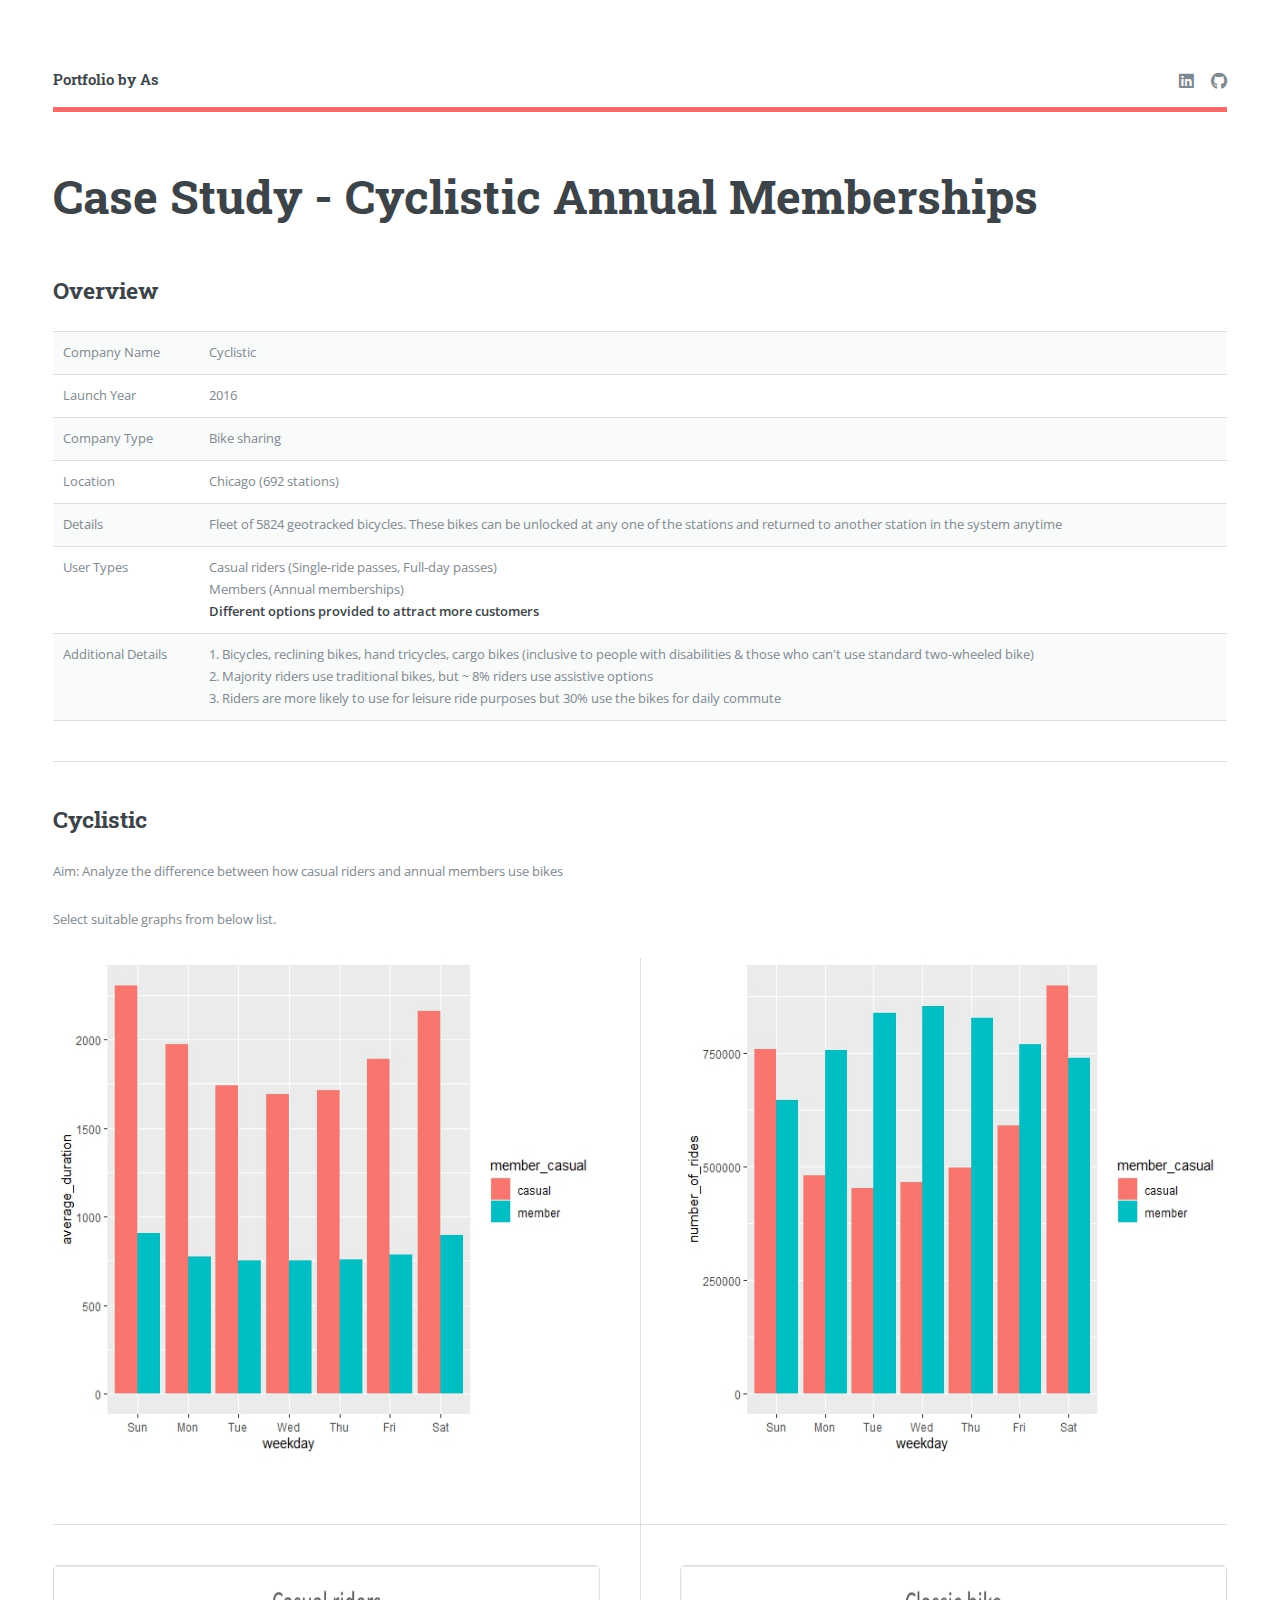
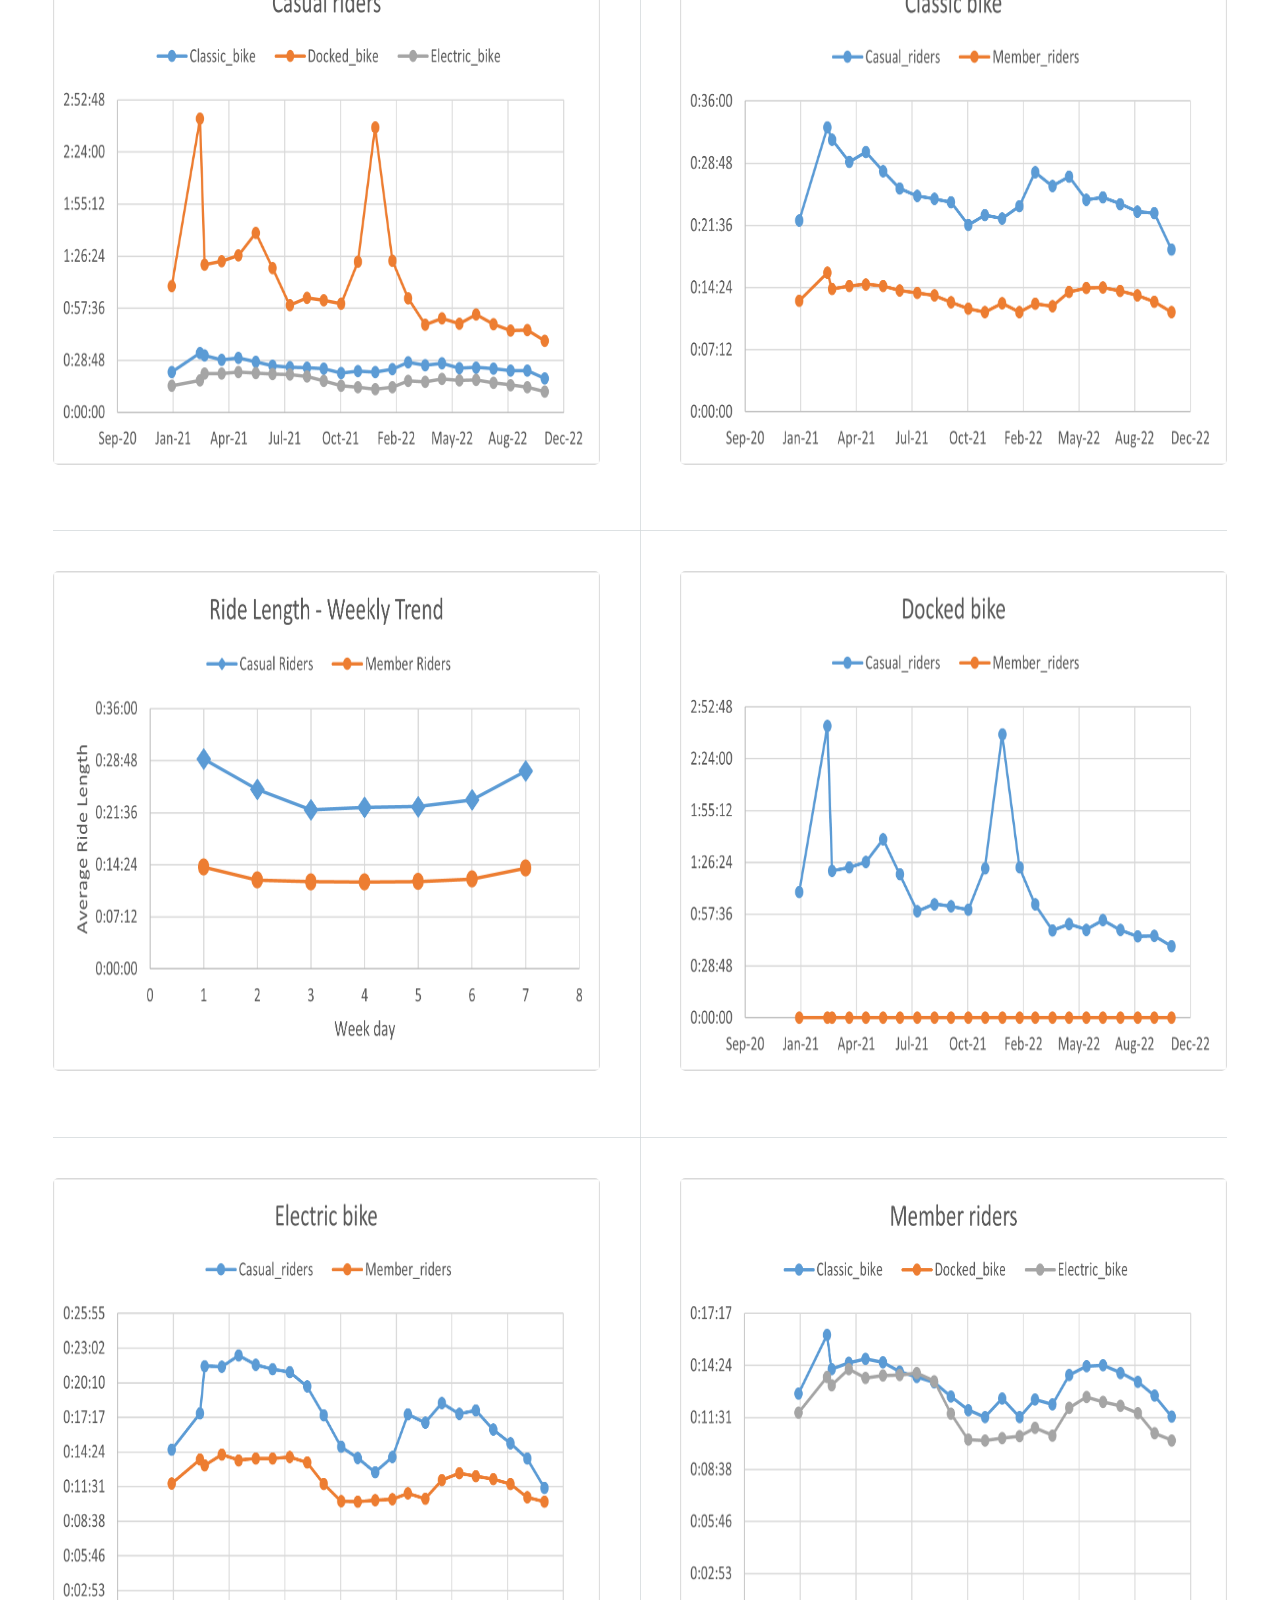
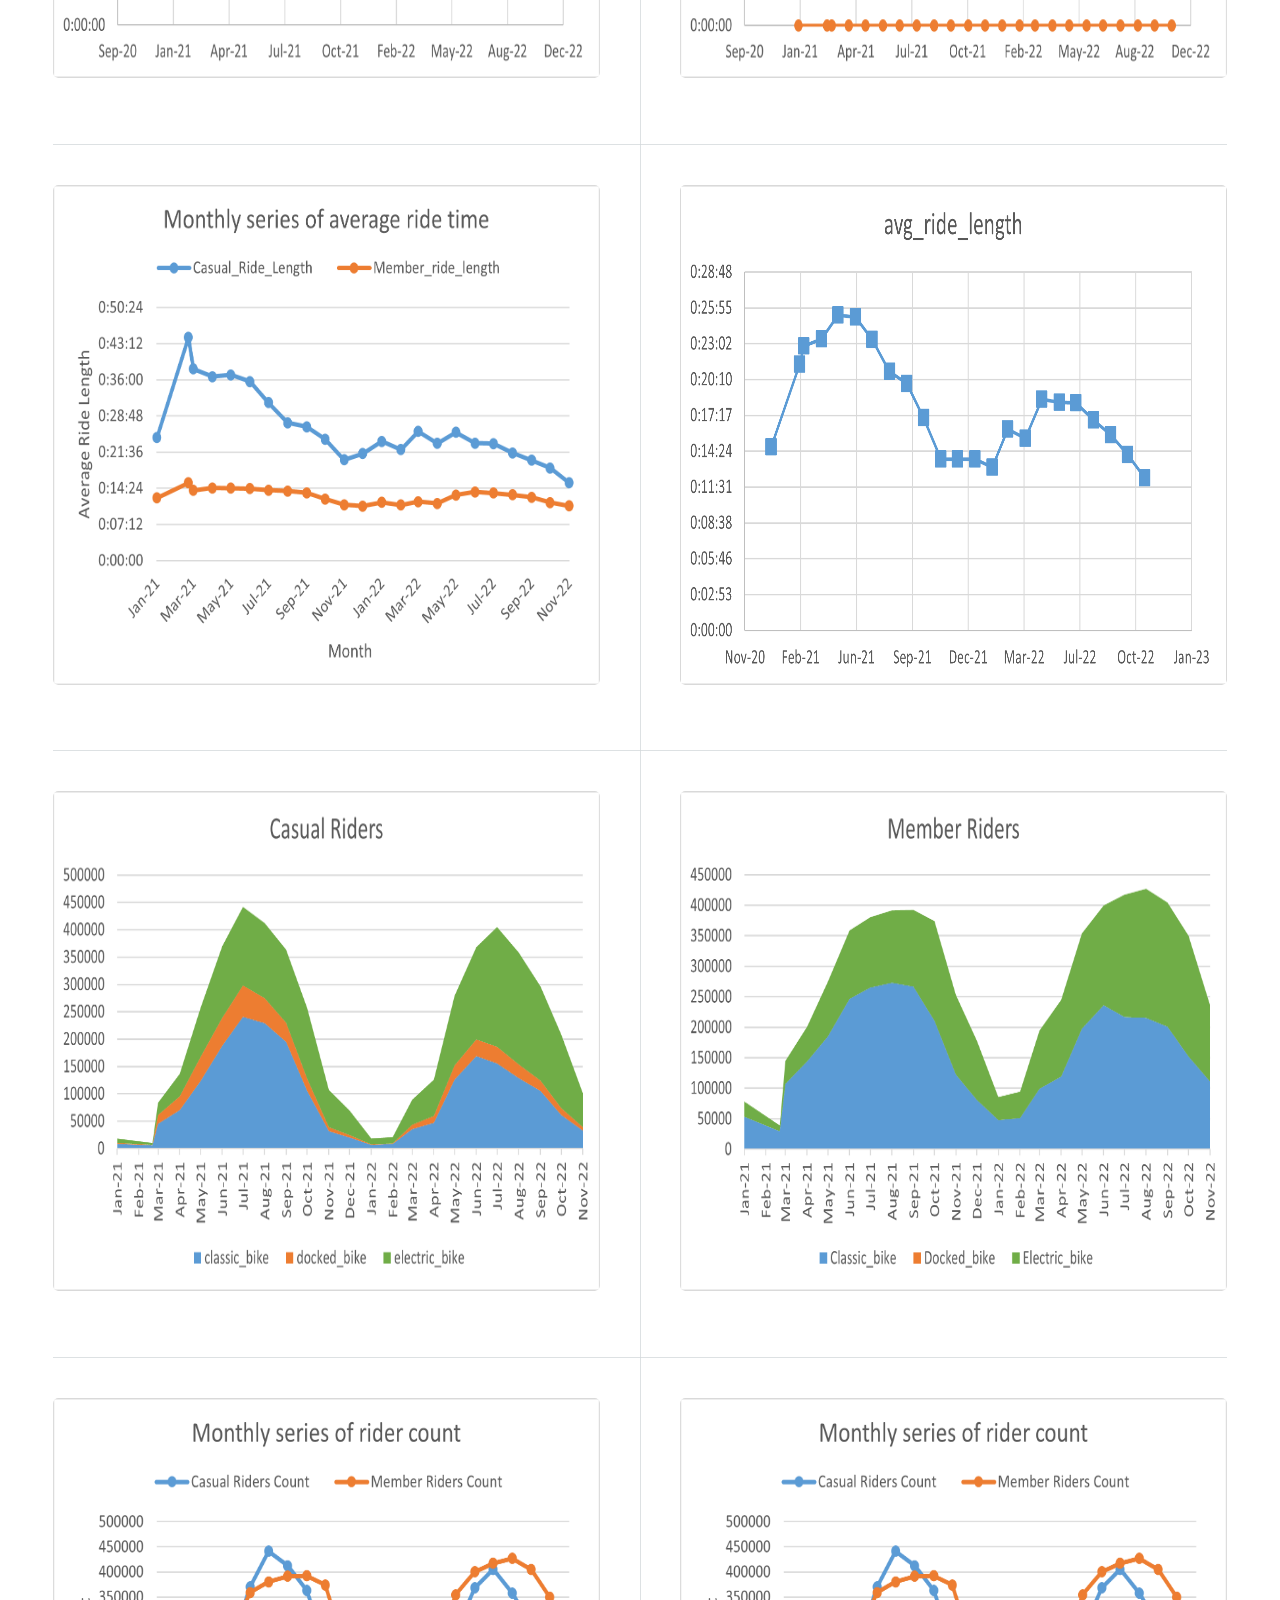
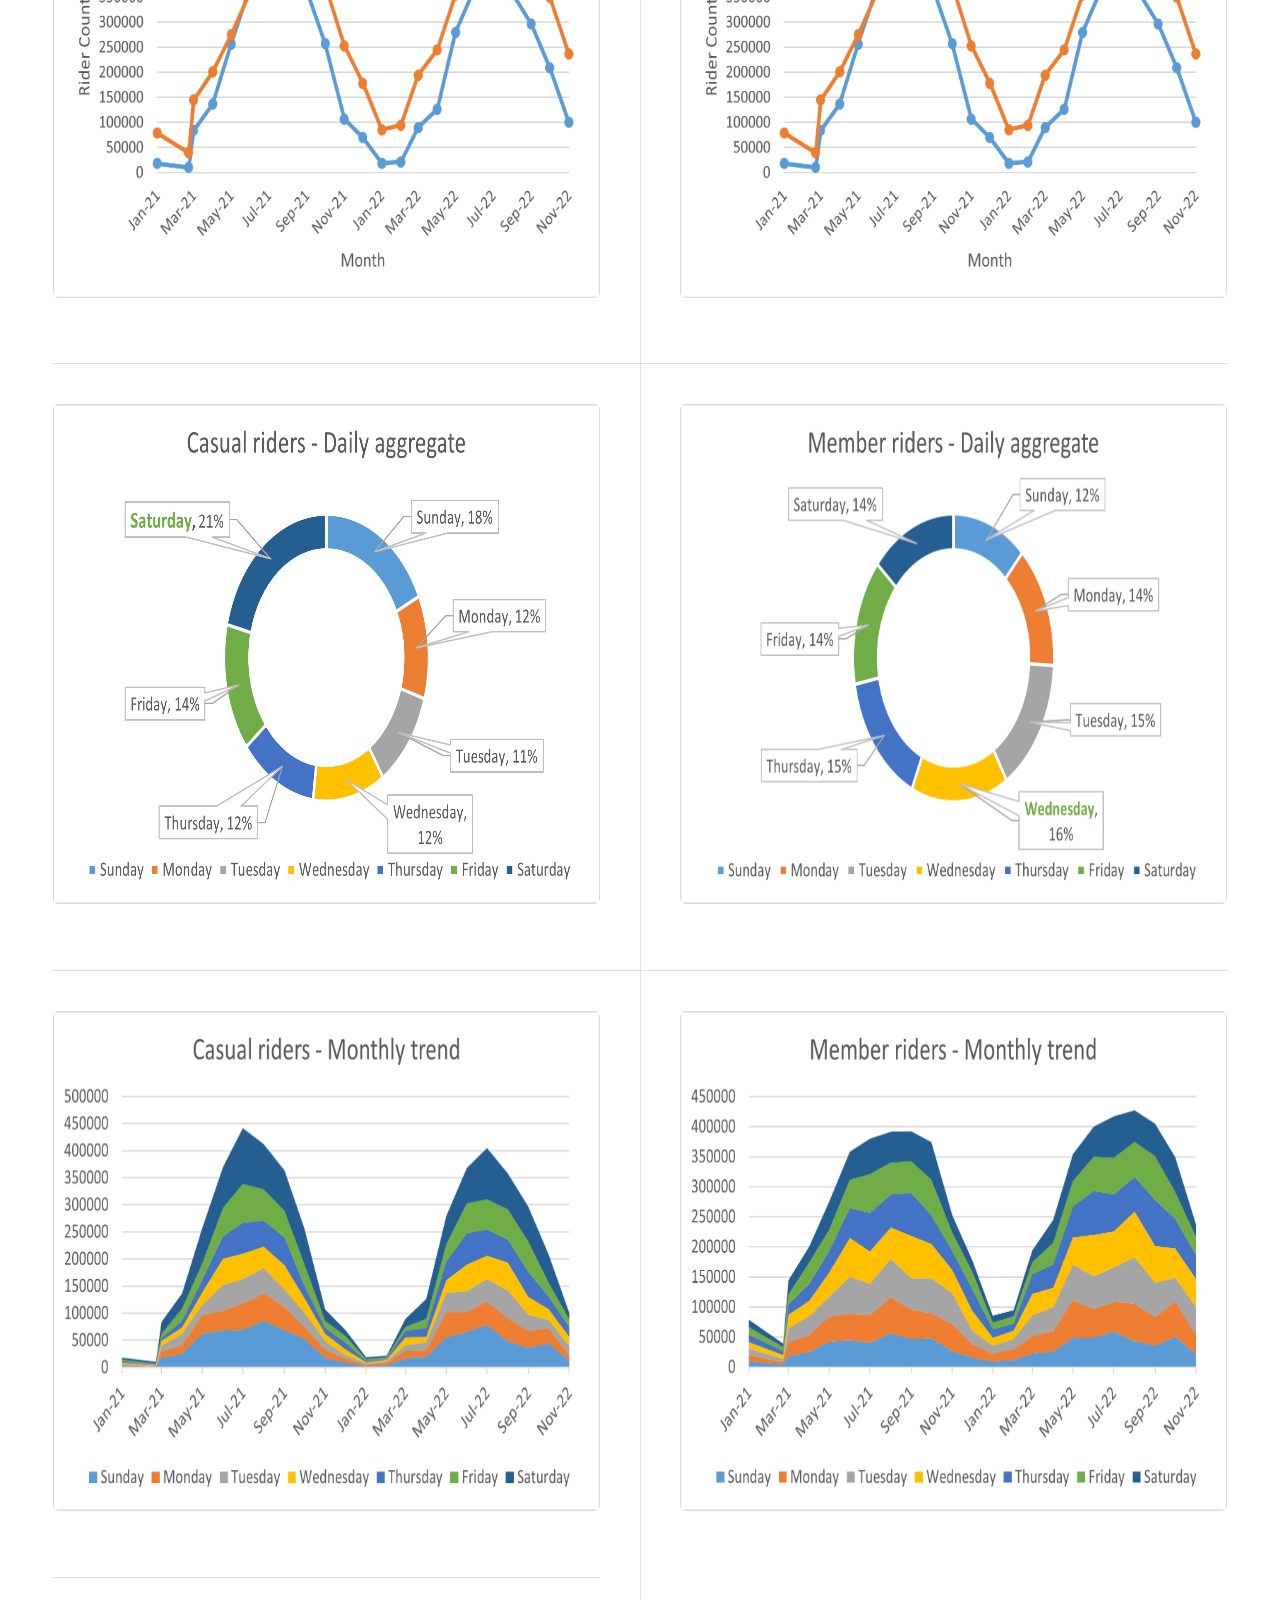
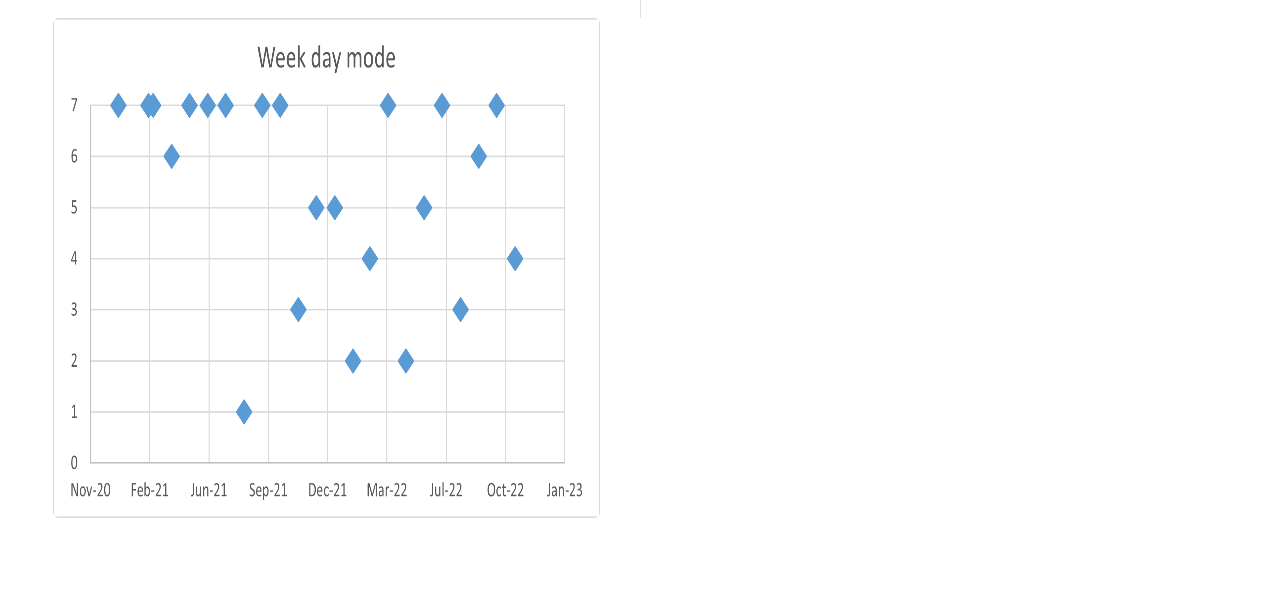
<file: data_analytics.html>
<!DOCTYPE HTML>
<!--
	Editorial by HTML5 UP
	html5up.net | @ajlkn
	Free for personal and commercial use under the CCA 3.0 license (html5up.net/license)
-->
<html>
	<head>
		<title>Data Analytics | Ashwin W</title>
		<meta charset="utf-8" />
		<meta name="viewport" content="width=device-width, initial-scale=1, user-scalable=no" />
		<link rel="stylesheet" href="assets/css/main.css" />
	</head>
	<body class="is-preload">

		<!-- Wrapper -->
			<div id="wrapper">

				<!-- Main -->
					<div id="main">
						<div class="inner">

							<!-- Header -->
								<header id="header">
									<a href="index.html" class="logo"><strong><div id="website-title"></div></strong></a>
									<ul class="icons">
                                        <li><a href="https://www.linkedin.com/in/ashwinwagh96/" target="_blank" rel="noopener noreferrer" class="icon brands fa-linkedin"><span class="label">linkedin</span></a></li>
										<li><a href="https://github.com/ashwinwagh96/" target="_blank" rel="noopener noreferrer" class="icon brands fa-github"><span class="label">GitHub</span></a></li>
									</ul>
								</header>

							<!-- Content -->
								<section>
									<header class="main">
										<h1>Case Study - Cyclistic Annual Memberships</h1>
									</header>

									<!-- <span class="image main"><img src="images/pic11.jpg" alt="" /></span> -->

									<h2>Overview</h2>

									<table>
										<tr>
										  <td>Company Name</td>
										  <td>Cyclistic</td>
										</tr>
										<tr>
										  <td>Launch Year</td>
										  <td>2016</td>
										</tr>
										<tr>
											<td>Company Type</td>
											<td>Bike sharing</td>
										</tr>
										<tr>
											<td>Location</td>
											<td>Chicago (692 stations)</td>
										</tr>
										<tr>
											<td>Details</td>
											<td>Fleet of 5824 geotracked bicycles. These bikes can be unlocked at any one of
												the stations and returned to another station in the system anytime</td>
										</tr>
										<tr>
											<td>User Types</td>
											<td>Casual riders (Single-ride passes, Full-day passes) <br>
												Members (Annual memberships) <br>
												<strong>Different options provided to attract more customers</strong>
											</td>
										</tr>
										<tr>
											<td>Additional Details</td>
											<td>1. Bicycles, reclining bikes, hand tricycles, cargo bikes (inclusive to people with disabilities & those who can't use standard two-wheeled bike) <br>
												2. Majority riders use traditional bikes, but ~ 8% riders use assistive options <br>
												3. Riders are more likely to use for leisure ride purposes but 30% use the bikes for daily commute <br>
										</tr>
									</table>
									
									<hr class="major" />

									<h2>Cyclistic</h2>
									
									<p>Aim: Analyze the difference between how casual riders and annual members use bikes</p>
									<p>Select suitable graphs from below list.</p>
									
									<div class="posts">
										<article><a class="image"><img src="images/R_avg_rider_times.jpeg" width="200" height="500" alt="" /></a></article>
										<article><a class="image"><img src="images/R_riders_count.jpeg" width="200" height="500" alt="" /></a></article>
										<article><a class="image"><img src="images/excel_AvgRideLength_casualRider.png" width="200" height="500" alt="" /></a></article>
										<article><a class="image"><img src="images/excel_AvgRideLength_classic.png" width="200" height="500" alt="" /></a></article>
										<article><a class="image"><img src="images/excel_AvgRideLength_daily.png" width="200" height="500" alt="" /></a></article>
										<article><a class="image"><img src="images/excel_AvgRideLength_docked.png" width="200" height="500" alt="" /></a></article>
										<article><a class="image"><img src="images/excel_AvgRideLength_electric.png" width="200" height="500" alt="" /></a></article>
										<article><a class="image"><img src="images/excel_AvgRideLength_memberRider.png" width="200" height="500" alt="" /></a></article>
										<article><a class="image"><img src="images/excel_AvgRideLength_RiderType.png" width="200" height="500" alt="" /></a></article>
										<article><a class="image"><img src="images/excel_AvgRideLength.png" width="200" height="500" alt="" /></a></article>
										<article><a class="image"><img src="images/excel_count_casualRider.png" width="200" height="500" alt="" /></a></article>
										<article><a class="image"><img src="images/excel_count_memberRider.png" width="200" height="500" alt="" /></a></article>
										<article><a class="image"><img src="images/excel_count_RiderType.png" width="200" height="500" alt="" /></a></article>
										<article><a class="image"><img src="images/excel_count_RiderType.png" width="200" height="500" alt="" /></a></article>
										<article><a class="image"><img src="images/excel_DailyCount_casualRider.png" width="200" height="500" alt="" /></a></article>
										<article><a class="image"><img src="images/excel_DailyCount_memberRider.png" width="200" height="500" alt="" /></a></article>
										<article><a class="image"><img src="images/excel_Monthlycount_casualRider.png" width="200" height="500" alt="" /></a></article>
										<article><a class="image"><img src="images/excel_Monthlycount_memberRider.png" width="200" height="500" alt="" /></a></article>
										<article><a class="image"><img src="images/excel_Weekday.png" width="200" height="500" alt="" /></a></article>
									</div>
								</section>

						</div>
					</div>

				<!-- Sidebar
					<div id="sidebar">
						<div class="inner">

							Search
								<section id="search" class="alt">
									<form method="post" action="#">
										<input type="text" name="query" id="query" placeholder="Search" />
									</form>
								</section>

							Menu
								<nav id="menu">
									<header class="major">
										<h2>Menu</h2>
									</header>
									<ul>
										<li><a href="index.html">Homepage</a></li>
										<li><a href="generic.html">Generic</a></li>
										<li><a href="elements.html">Elements</a></li>
										<li>
											<span class="opener">Submenu</span>
											<ul>
												<li><a href="#">Lorem Dolor</a></li>
												<li><a href="#">Ipsum Adipiscing</a></li>
												<li><a href="#">Tempus Magna</a></li>
												<li><a href="#">Feugiat Veroeros</a></li>
											</ul>
										</li>
										<li><a href="#">Etiam Dolore</a></li>
										<li><a href="#">Adipiscing</a></li>
										<li>
											<span class="opener">Another Submenu</span>
											<ul>
												<li><a href="#">Lorem Dolor</a></li>
												<li><a href="#">Ipsum Adipiscing</a></li>
												<li><a href="#">Tempus Magna</a></li>
												<li><a href="#">Feugiat Veroeros</a></li>
											</ul>
										</li>
										<li><a href="#">Maximus Erat</a></li>
										<li><a href="#">Sapien Mauris</a></li>
										<li><a href="#">Amet Lacinia</a></li>
									</ul>
								</nav>

							Section
								<section>
									<header class="major">
										<h2>Ante interdum</h2>
									</header>
									<div class="mini-posts">
										<article>
											<a href="#" class="image"><img src="images/pic07.jpg" alt="" /></a>
											<p>Aenean ornare velit lacus, ac varius enim lorem ullamcorper dolore aliquam.</p>
										</article>
										<article>
											<a href="#" class="image"><img src="images/pic08.jpg" alt="" /></a>
											<p>Aenean ornare velit lacus, ac varius enim lorem ullamcorper dolore aliquam.</p>
										</article>
										<article>
											<a href="#" class="image"><img src="images/pic09.jpg" alt="" /></a>
											<p>Aenean ornare velit lacus, ac varius enim lorem ullamcorper dolore aliquam.</p>
										</article>
									</div>
									<ul class="actions">
										<li><a href="#" class="button">More</a></li>
									</ul>
								</section>

							Section
								<section>
									<header class="major">
										<h2>Get in touch</h2>
									</header>
									<p>Sed varius enim lorem ullamcorper dolore aliquam aenean ornare velit lacus, ac varius enim lorem ullamcorper dolore. Proin sed aliquam facilisis ante interdum. Sed nulla amet lorem feugiat tempus aliquam.</p>
									<ul class="contact">
										<li class="icon solid fa-envelope"><a href="#">information@untitled.tld</a></li>
										<li class="icon solid fa-phone">(000) 000-0000</li>
										<li class="icon solid fa-home">1234 Somewhere Road #8254<br />
										Nashville, TN 00000-0000</li>
									</ul>
								</section>

							Footer
								<footer id="footer">
									<p class="copyright">&copy; Untitled. All rights reserved. Demo Images: <a href="https://unsplash.com">Unsplash</a>. Design: <a href="https://html5up.net">HTML5 UP</a>.</p>
								</footer>

						</div>
					</div>

			</div>-->

		<!-- Scripts -->
			<script src="assets/js/jquery.min.js"></script>
			<script src="assets/js/browser.min.js"></script>
			<script src="assets/js/breakpoints.min.js"></script>
			<script src="assets/js/util.js"></script>
			<script src="assets/js/main.js"></script>
			<script src="assets/js/letterType.js"></script>

	</body>
</html>
</file>
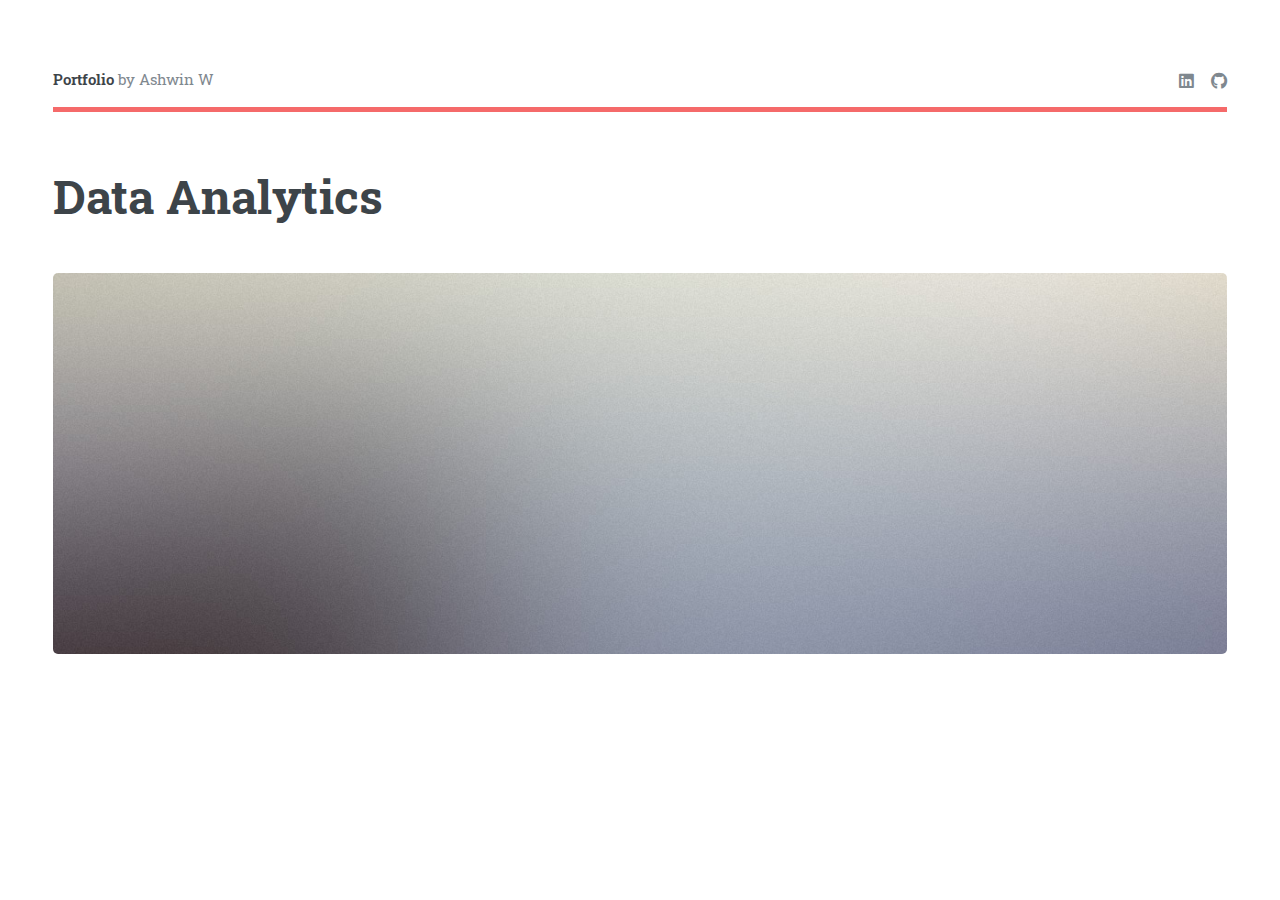
<file: data_analytics2.html>
<!DOCTYPE HTML>
<!--
	Editorial by HTML5 UP
	html5up.net | @ajlkn
	Free for personal and commercial use under the CCA 3.0 license (html5up.net/license)
-->
<html>
	<head>
		<title>Data Analytics | Ashwin W</title>
		<meta charset="utf-8" />
		<meta name="viewport" content="width=device-width, initial-scale=1, user-scalable=no" />
		<link rel="stylesheet" href="assets/css/main.css" />
	</head>
	<body class="is-preload">

		<!-- Wrapper -->
			<div id="wrapper">

				<!-- Main -->
					<div id="main">
						<div class="inner">

							<!-- Header -->
								<header id="header">
									<a href="index.html" class="logo"><strong>Portfolio</strong> by Ashwin W</a>
									<ul class="icons">
                                        <li><a href="https://www.linkedin.com/in/ashwinwagh96/" target="_blank" rel="noopener noreferrer" class="icon brands fa-linkedin"><span class="label">linkedin</span></a></li>
										<li><a href="https://github.com/ashwinwagh96/" target="_blank" rel="noopener noreferrer" class="icon brands fa-github"><span class="label">GitHub</span></a></li>
									</ul>
								</header>

							<!-- Content -->
								<section>
									<header class="main">
										<h1>Data Analytics</h1>
									</header>

									<span class="image main"><img src="images/pic11.jpg" alt="" /></span>

									</section>

						</div>
					</div>

		<!-- Scripts -->
			<script src="assets/js/jquery.min.js"></script>
			<script src="assets/js/browser.min.js"></script>
			<script src="assets/js/breakpoints.min.js"></script>
			<script src="assets/js/util.js"></script>
			<script src="assets/js/main.js"></script>

	</body>
</html>
</file>
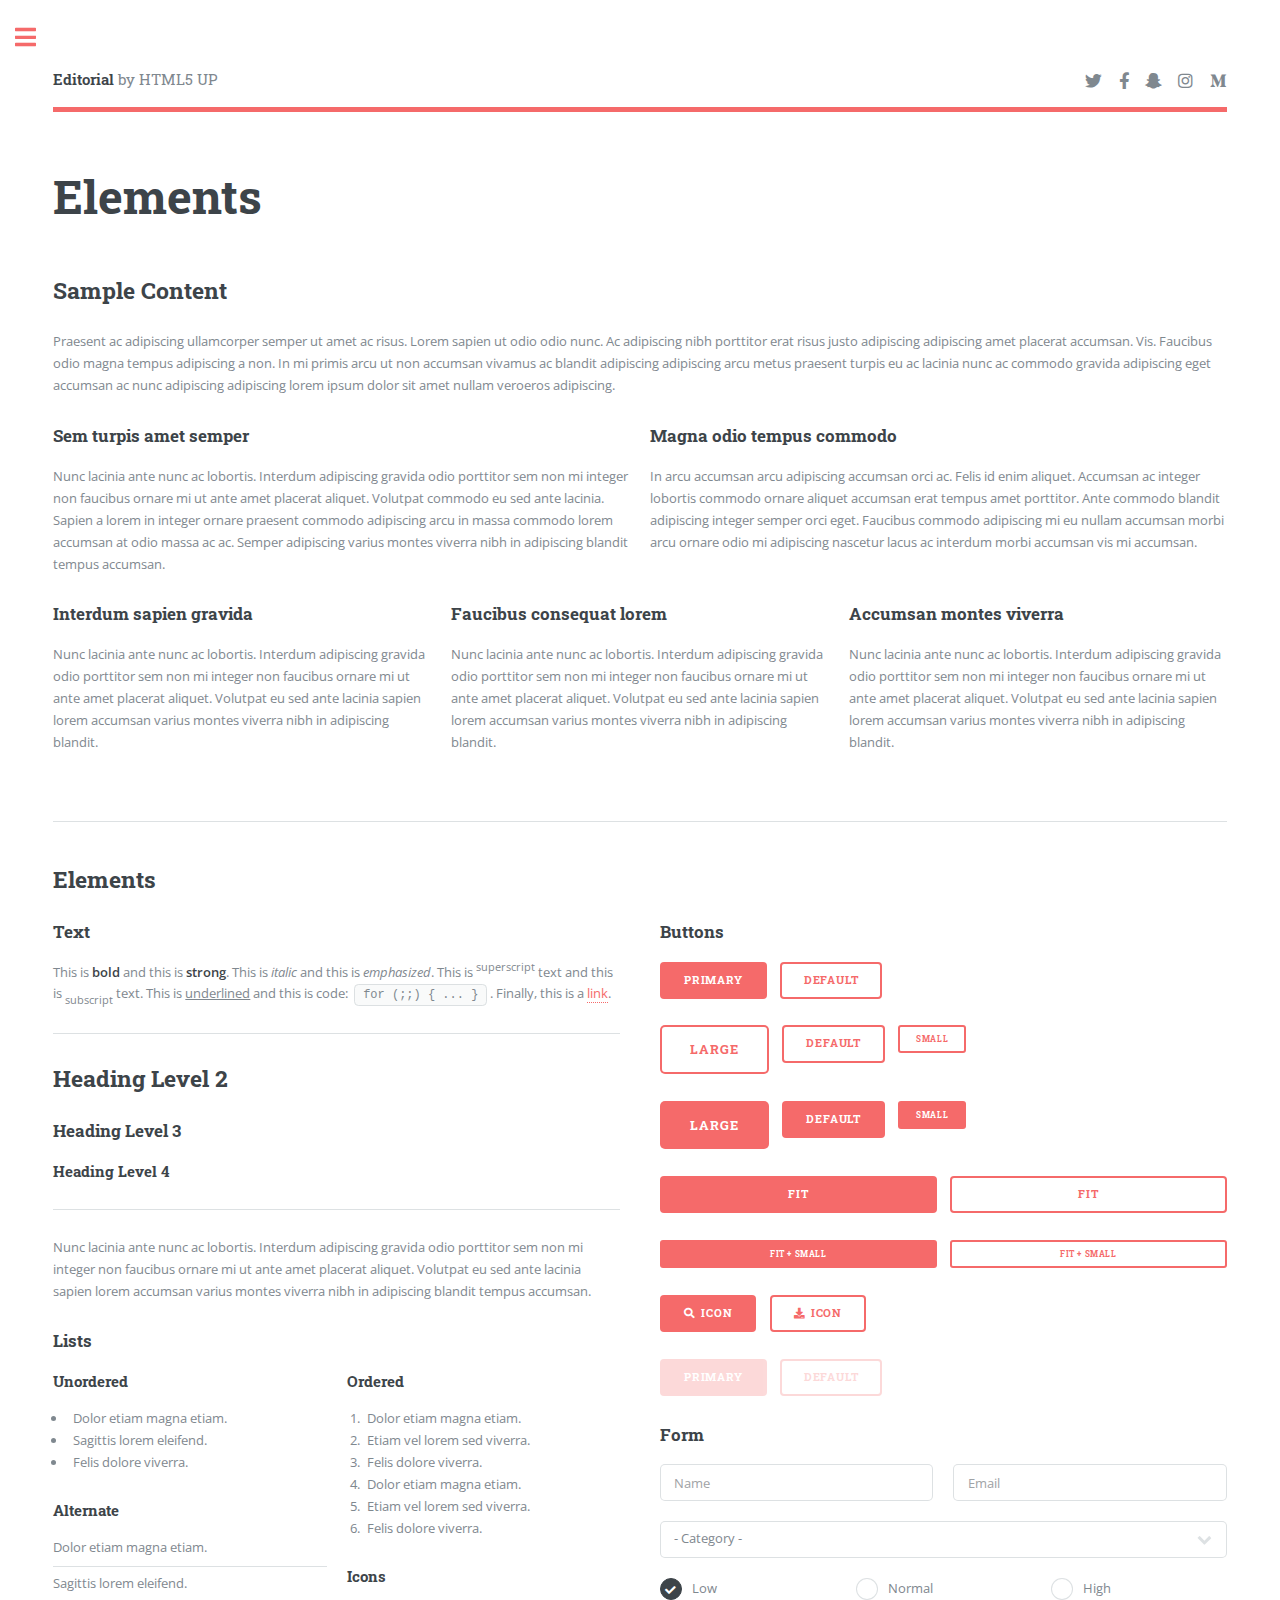
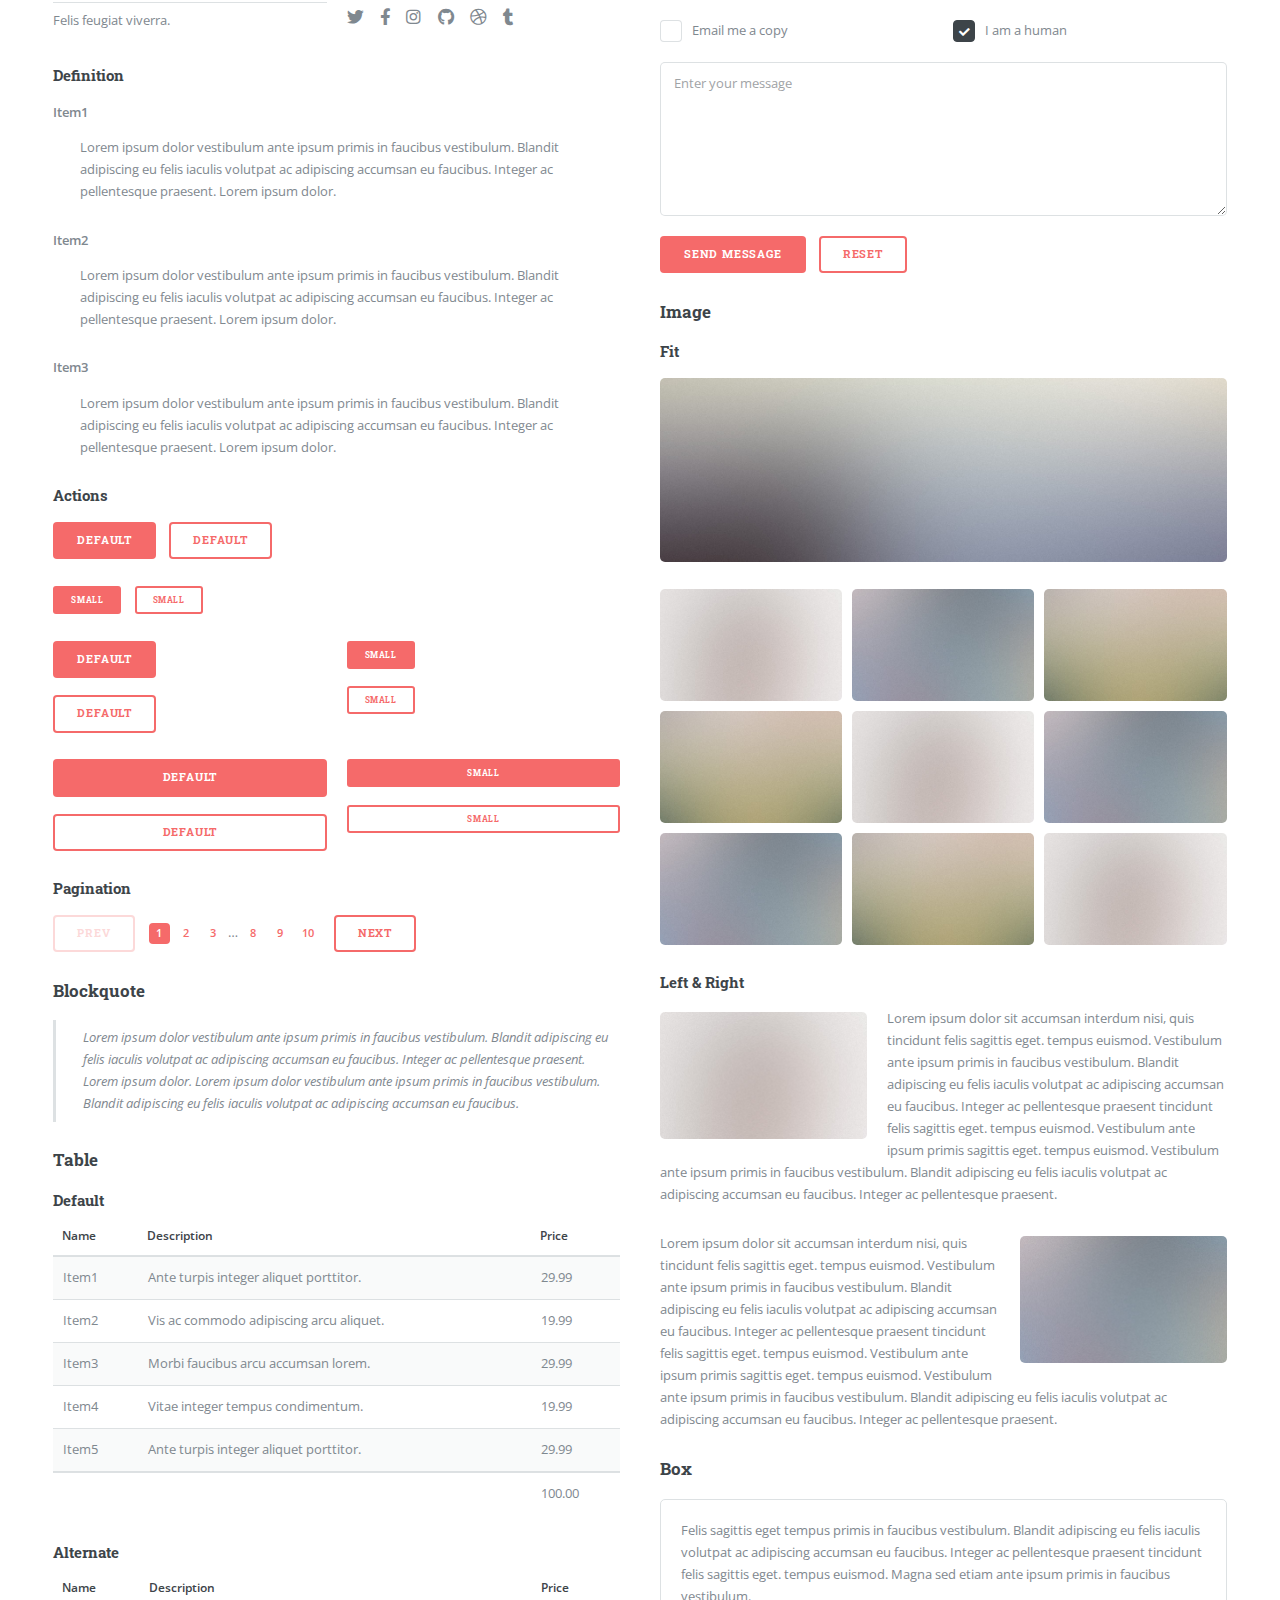
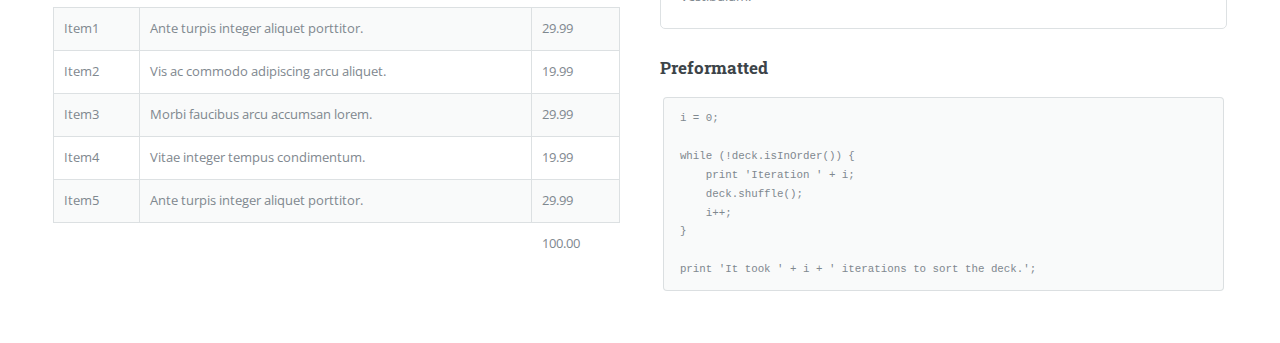
<file: elements.html>
<!DOCTYPE HTML>
<!--
	Editorial by HTML5 UP
	html5up.net | @ajlkn
	Free for personal and commercial use under the CCA 3.0 license (html5up.net/license)
-->
<html>
	<head>
		<title>Elements - Editorial by HTML5 UP</title>
		<meta charset="utf-8" />
		<meta name="viewport" content="width=device-width, initial-scale=1, user-scalable=no" />
		<link rel="stylesheet" href="assets/css/main.css" />
	</head>
	<body class="is-preload">

		<!-- Wrapper -->
			<div id="wrapper">

				<!-- Main -->
					<div id="main">
						<div class="inner">

							<!-- Header -->
								<header id="header">
									<a href="index.html" class="logo"><strong>Editorial</strong> by HTML5 UP</a>
									<ul class="icons">
										<li><a href="#" class="icon brands fa-twitter"><span class="label">Twitter</span></a></li>
										<li><a href="#" class="icon brands fa-facebook-f"><span class="label">Facebook</span></a></li>
										<li><a href="#" class="icon brands fa-snapchat-ghost"><span class="label">Snapchat</span></a></li>
										<li><a href="#" class="icon brands fa-instagram"><span class="label">Instagram</span></a></li>
										<li><a href="#" class="icon brands fa-medium-m"><span class="label">Medium</span></a></li>
									</ul>
								</header>

							<!-- Content -->
								<section>
									<header class="main">
										<h1>Elements</h1>
									</header>

									<!-- Content -->
										<h2 id="content">Sample Content</h2>
										<p>Praesent ac adipiscing ullamcorper semper ut amet ac risus. Lorem sapien ut odio odio nunc. Ac adipiscing nibh porttitor erat risus justo adipiscing adipiscing amet placerat accumsan. Vis. Faucibus odio magna tempus adipiscing a non. In mi primis arcu ut non accumsan vivamus ac blandit adipiscing adipiscing arcu metus praesent turpis eu ac lacinia nunc ac commodo gravida adipiscing eget accumsan ac nunc adipiscing adipiscing lorem ipsum dolor sit amet nullam veroeros adipiscing.</p>
										<div class="row">
											<div class="col-6 col-12-small">
												<h3>Sem turpis amet semper</h3>
												<p>Nunc lacinia ante nunc ac lobortis. Interdum adipiscing gravida odio porttitor sem non mi integer non faucibus ornare mi ut ante amet placerat aliquet. Volutpat commodo eu sed ante lacinia. Sapien a lorem in integer ornare praesent commodo adipiscing arcu in massa commodo lorem accumsan at odio massa ac ac. Semper adipiscing varius montes viverra nibh in adipiscing blandit tempus accumsan.</p>
											</div>
											<div class="col-6 col-12-small">
												<h3>Magna odio tempus commodo</h3>
												<p>In arcu accumsan arcu adipiscing accumsan orci ac. Felis id enim aliquet. Accumsan ac integer lobortis commodo ornare aliquet accumsan erat tempus amet porttitor. Ante commodo blandit adipiscing integer semper orci eget. Faucibus commodo adipiscing mi eu nullam accumsan morbi arcu ornare odio mi adipiscing nascetur lacus ac interdum morbi accumsan vis mi accumsan.</p>
											</div>
											<!-- Break -->
											<div class="col-4 col-12-medium">
												<h3>Interdum sapien gravida</h3>
												<p>Nunc lacinia ante nunc ac lobortis. Interdum adipiscing gravida odio porttitor sem non mi integer non faucibus ornare mi ut ante amet placerat aliquet. Volutpat eu sed ante lacinia sapien lorem accumsan varius montes viverra nibh in adipiscing blandit.</p>
											</div>
											<div class="col-4 col-12-medium">
												<h3>Faucibus consequat lorem</h3>
												<p>Nunc lacinia ante nunc ac lobortis. Interdum adipiscing gravida odio porttitor sem non mi integer non faucibus ornare mi ut ante amet placerat aliquet. Volutpat eu sed ante lacinia sapien lorem accumsan varius montes viverra nibh in adipiscing blandit.</p>
											</div>
											<div class="col-4 col-12-medium">
												<h3>Accumsan montes viverra</h3>
												<p>Nunc lacinia ante nunc ac lobortis. Interdum adipiscing gravida odio porttitor sem non mi integer non faucibus ornare mi ut ante amet placerat aliquet. Volutpat eu sed ante lacinia sapien lorem accumsan varius montes viverra nibh in adipiscing blandit.</p>
											</div>
										</div>

									<hr class="major" />

									<!-- Elements -->
										<h2 id="elements">Elements</h2>
										<div class="row gtr-200">
											<div class="col-6 col-12-medium">

												<!-- Text stuff -->
													<h3>Text</h3>
													<p>This is <b>bold</b> and this is <strong>strong</strong>. This is <i>italic</i> and this is <em>emphasized</em>.
													This is <sup>superscript</sup> text and this is <sub>subscript</sub> text.
													This is <u>underlined</u> and this is code: <code>for (;;) { ... }</code>.
													Finally, this is a <a href="#">link</a>.</p>
													<hr />
													<h2>Heading Level 2</h2>
													<h3>Heading Level 3</h3>
													<h4>Heading Level 4</h4>
													<hr />
													<p>Nunc lacinia ante nunc ac lobortis. Interdum adipiscing gravida odio porttitor sem non mi integer non faucibus ornare mi ut ante amet placerat aliquet. Volutpat eu sed ante lacinia sapien lorem accumsan varius montes viverra nibh in adipiscing blandit tempus accumsan.</p>

												<!-- Lists -->
													<h3>Lists</h3>
													<div class="row">
														<div class="col-6 col-12-small">

															<h4>Unordered</h4>
															<ul>
																<li>Dolor etiam magna etiam.</li>
																<li>Sagittis lorem eleifend.</li>
																<li>Felis dolore viverra.</li>
															</ul>

															<h4>Alternate</h4>
															<ul class="alt">
																<li>Dolor etiam magna etiam.</li>
																<li>Sagittis lorem eleifend.</li>
																<li>Felis feugiat viverra.</li>
															</ul>

														</div>
														<div class="col-6 col-12-small">

															<h4>Ordered</h4>
															<ol>
																<li>Dolor etiam magna etiam.</li>
																<li>Etiam vel lorem sed viverra.</li>
																<li>Felis dolore viverra.</li>
																<li>Dolor etiam magna etiam.</li>
																<li>Etiam vel lorem sed viverra.</li>
																<li>Felis dolore viverra.</li>
															</ol>

															<h4>Icons</h4>
															<ul class="icons">
																<li><a href="#" class="icon brands fa-twitter"><span class="label">Twitter</span></a></li>
																<li><a href="#" class="icon brands fa-facebook-f"><span class="label">Facebook</span></a></li>
																<li><a href="#" class="icon brands fa-instagram"><span class="label">Instagram</span></a></li>
																<li><a href="#" class="icon brands fa-github"><span class="label">Github</span></a></li>
																<li><a href="#" class="icon brands fa-dribbble"><span class="label">Dribbble</span></a></li>
																<li><a href="#" class="icon brands fa-tumblr"><span class="label">Tumblr</span></a></li>
															</ul>

														</div>
													</div>
													<h4>Definition</h4>
													<dl>
														<dt>Item1</dt>
														<dd>
															<p>Lorem ipsum dolor vestibulum ante ipsum primis in faucibus vestibulum. Blandit adipiscing eu felis iaculis volutpat ac adipiscing accumsan eu faucibus. Integer ac pellentesque praesent. Lorem ipsum dolor.</p>
														</dd>
														<dt>Item2</dt>
														<dd>
															<p>Lorem ipsum dolor vestibulum ante ipsum primis in faucibus vestibulum. Blandit adipiscing eu felis iaculis volutpat ac adipiscing accumsan eu faucibus. Integer ac pellentesque praesent. Lorem ipsum dolor.</p>
														</dd>
														<dt>Item3</dt>
														<dd>
															<p>Lorem ipsum dolor vestibulum ante ipsum primis in faucibus vestibulum. Blandit adipiscing eu felis iaculis volutpat ac adipiscing accumsan eu faucibus. Integer ac pellentesque praesent. Lorem ipsum dolor.</p>
														</dd>
													</dl>

													<h4>Actions</h4>
													<ul class="actions">
														<li><a href="#" class="button primary">Default</a></li>
														<li><a href="#" class="button">Default</a></li>
													</ul>
													<ul class="actions small">
														<li><a href="#" class="button primary small">Small</a></li>
														<li><a href="#" class="button small">Small</a></li>
													</ul>
													<div class="row">
														<div class="col-6 col-12-small">
															<ul class="actions stacked">
																<li><a href="#" class="button primary">Default</a></li>
																<li><a href="#" class="button">Default</a></li>
															</ul>
														</div>
														<div class="col-6 col-12-small">
															<ul class="actions stacked">
																<li><a href="#" class="button primary small">Small</a></li>
																<li><a href="#" class="button small">Small</a></li>
															</ul>
														</div>
														<div class="col-6 col-12-small">
															<ul class="actions stacked">
																<li><a href="#" class="button primary fit">Default</a></li>
																<li><a href="#" class="button fit">Default</a></li>
															</ul>
														</div>
														<div class="col-6 col-12-small">
															<ul class="actions stacked">
																<li><a href="#" class="button primary small fit">Small</a></li>
																<li><a href="#" class="button small fit">Small</a></li>
															</ul>
														</div>
													</div>

													<h4>Pagination</h4>
													<ul class="pagination">
														<li><span class="button disabled">Prev</span></li>
														<li><a href="#" class="page active">1</a></li>
														<li><a href="#" class="page">2</a></li>
														<li><a href="#" class="page">3</a></li>
														<li><span>&hellip;</span></li>
														<li><a href="#" class="page">8</a></li>
														<li><a href="#" class="page">9</a></li>
														<li><a href="#" class="page">10</a></li>
														<li><a href="#" class="button">Next</a></li>
													</ul>

												<!-- Blockquote -->
													<h3>Blockquote</h3>
													<blockquote>Lorem ipsum dolor vestibulum ante ipsum primis in faucibus vestibulum. Blandit adipiscing eu felis iaculis volutpat ac adipiscing accumsan eu faucibus. Integer ac pellentesque praesent. Lorem ipsum dolor. Lorem ipsum dolor vestibulum ante ipsum primis in faucibus vestibulum. Blandit adipiscing eu felis iaculis volutpat ac adipiscing accumsan eu faucibus.</blockquote>

												<!-- Table -->
													<h3>Table</h3>

													<h4>Default</h4>
													<div class="table-wrapper">
														<table>
															<thead>
																<tr>
																	<th>Name</th>
																	<th>Description</th>
																	<th>Price</th>
																</tr>
															</thead>
															<tbody>
																<tr>
																	<td>Item1</td>
																	<td>Ante turpis integer aliquet porttitor.</td>
																	<td>29.99</td>
																</tr>
																<tr>
																	<td>Item2</td>
																	<td>Vis ac commodo adipiscing arcu aliquet.</td>
																	<td>19.99</td>
																</tr>
																<tr>
																	<td>Item3</td>
																	<td> Morbi faucibus arcu accumsan lorem.</td>
																	<td>29.99</td>
																</tr>
																<tr>
																	<td>Item4</td>
																	<td>Vitae integer tempus condimentum.</td>
																	<td>19.99</td>
																</tr>
																<tr>
																	<td>Item5</td>
																	<td>Ante turpis integer aliquet porttitor.</td>
																	<td>29.99</td>
																</tr>
															</tbody>
															<tfoot>
																<tr>
																	<td colspan="2"></td>
																	<td>100.00</td>
																</tr>
															</tfoot>
														</table>
													</div>

													<h4>Alternate</h4>
													<div class="table-wrapper">
														<table class="alt">
															<thead>
																<tr>
																	<th>Name</th>
																	<th>Description</th>
																	<th>Price</th>
																</tr>
															</thead>
															<tbody>
																<tr>
																	<td>Item1</td>
																	<td>Ante turpis integer aliquet porttitor.</td>
																	<td>29.99</td>
																</tr>
																<tr>
																	<td>Item2</td>
																	<td>Vis ac commodo adipiscing arcu aliquet.</td>
																	<td>19.99</td>
																</tr>
																<tr>
																	<td>Item3</td>
																	<td> Morbi faucibus arcu accumsan lorem.</td>
																	<td>29.99</td>
																</tr>
																<tr>
																	<td>Item4</td>
																	<td>Vitae integer tempus condimentum.</td>
																	<td>19.99</td>
																</tr>
																<tr>
																	<td>Item5</td>
																	<td>Ante turpis integer aliquet porttitor.</td>
																	<td>29.99</td>
																</tr>
															</tbody>
															<tfoot>
																<tr>
																	<td colspan="2"></td>
																	<td>100.00</td>
																</tr>
															</tfoot>
														</table>
													</div>

											</div>
											<div class="col-6 col-12-medium">

												<!-- Buttons -->
													<h3>Buttons</h3>
													<ul class="actions">
														<li><a href="#" class="button primary">Primary</a></li>
														<li><a href="#" class="button">Default</a></li>
													</ul>
													<ul class="actions">
														<li><a href="#" class="button large">Large</a></li>
														<li><a href="#" class="button">Default</a></li>
														<li><a href="#" class="button small">Small</a></li>
													</ul>
													<ul class="actions">
														<li><a href="#" class="button primary large">Large</a></li>
														<li><a href="#" class="button primary">Default</a></li>
														<li><a href="#" class="button primary small">Small</a></li>
													</ul>
													<ul class="actions fit">
														<li><a href="#" class="button primary fit">Fit</a></li>
														<li><a href="#" class="button fit">Fit</a></li>
													</ul>
													<ul class="actions fit small">
														<li><a href="#" class="button primary fit small">Fit + Small</a></li>
														<li><a href="#" class="button fit small">Fit + Small</a></li>
													</ul>
													<ul class="actions">
														<li><a href="#" class="button primary icon solid fa-search">Icon</a></li>
														<li><a href="#" class="button icon solid fa-download">Icon</a></li>
													</ul>
													<ul class="actions">
														<li><span class="button primary disabled">Primary</span></li>
														<li><span class="button disabled">Default</span></li>
													</ul>

												<!-- Form -->
													<h3>Form</h3>

													<form method="post" action="#">
														<div class="row gtr-uniform">
															<div class="col-6 col-12-xsmall">
																<input type="text" name="demo-name" id="demo-name" value="" placeholder="Name" />
															</div>
															<div class="col-6 col-12-xsmall">
																<input type="email" name="demo-email" id="demo-email" value="" placeholder="Email" />
															</div>
															<!-- Break -->
															<div class="col-12">
																<select name="demo-category" id="demo-category">
																	<option value="">- Category -</option>
																	<option value="1">Manufacturing</option>
																	<option value="1">Shipping</option>
																	<option value="1">Administration</option>
																	<option value="1">Human Resources</option>
																</select>
															</div>
															<!-- Break -->
															<div class="col-4 col-12-small">
																<input type="radio" id="demo-priority-low" name="demo-priority" checked>
																<label for="demo-priority-low">Low</label>
															</div>
															<div class="col-4 col-12-small">
																<input type="radio" id="demo-priority-normal" name="demo-priority">
																<label for="demo-priority-normal">Normal</label>
															</div>
															<div class="col-4 col-12-small">
																<input type="radio" id="demo-priority-high" name="demo-priority">
																<label for="demo-priority-high">High</label>
															</div>
															<!-- Break -->
															<div class="col-6 col-12-small">
																<input type="checkbox" id="demo-copy" name="demo-copy">
																<label for="demo-copy">Email me a copy</label>
															</div>
															<div class="col-6 col-12-small">
																<input type="checkbox" id="demo-human" name="demo-human" checked>
																<label for="demo-human">I am a human</label>
															</div>
															<!-- Break -->
															<div class="col-12">
																<textarea name="demo-message" id="demo-message" placeholder="Enter your message" rows="6"></textarea>
															</div>
															<!-- Break -->
															<div class="col-12">
																<ul class="actions">
																	<li><input type="submit" value="Send Message" class="primary" /></li>
																	<li><input type="reset" value="Reset" /></li>
																</ul>
															</div>
														</div>
													</form>

												<!-- Image -->
													<h3>Image</h3>

													<h4>Fit</h4>
													<span class="image fit"><img src="images/pic11.jpg" alt="" /></span>
													<div class="box alt">
														<div class="row gtr-50 gtr-uniform">
															<div class="col-4"><span class="image fit"><img src="images/pic01.jpg" alt="" /></span></div>
															<div class="col-4"><span class="image fit"><img src="images/pic02.jpg" alt="" /></span></div>
															<div class="col-4"><span class="image fit"><img src="images/pic03.jpg" alt="" /></span></div>
															<!-- Break -->
															<div class="col-4"><span class="image fit"><img src="images/pic03.jpg" alt="" /></span></div>
															<div class="col-4"><span class="image fit"><img src="images/pic01.jpg" alt="" /></span></div>
															<div class="col-4"><span class="image fit"><img src="images/pic02.jpg" alt="" /></span></div>
															<!-- Break -->
															<div class="col-4"><span class="image fit"><img src="images/pic02.jpg" alt="" /></span></div>
															<div class="col-4"><span class="image fit"><img src="images/pic03.jpg" alt="" /></span></div>
															<div class="col-4"><span class="image fit"><img src="images/pic01.jpg" alt="" /></span></div>
														</div>
													</div>

													<h4>Left &amp; Right</h4>
													<p><span class="image left"><img src="images/pic01.jpg" alt="" /></span>Lorem ipsum dolor sit accumsan interdum nisi, quis tincidunt felis sagittis eget. tempus euismod. Vestibulum ante ipsum primis in faucibus vestibulum. Blandit adipiscing eu felis iaculis volutpat ac adipiscing accumsan eu faucibus. Integer ac pellentesque praesent tincidunt felis sagittis eget. tempus euismod. Vestibulum ante ipsum primis sagittis eget. tempus euismod. Vestibulum ante ipsum primis in faucibus vestibulum. Blandit adipiscing eu felis iaculis volutpat ac adipiscing accumsan eu faucibus. Integer ac pellentesque praesent.</p>
													<p><span class="image right"><img src="images/pic02.jpg" alt="" /></span>Lorem ipsum dolor sit accumsan interdum nisi, quis tincidunt felis sagittis eget. tempus euismod. Vestibulum ante ipsum primis in faucibus vestibulum. Blandit adipiscing eu felis iaculis volutpat ac adipiscing accumsan eu faucibus. Integer ac pellentesque praesent tincidunt felis sagittis eget. tempus euismod. Vestibulum ante ipsum primis sagittis eget. tempus euismod. Vestibulum ante ipsum primis in faucibus vestibulum. Blandit adipiscing eu felis iaculis volutpat ac adipiscing accumsan eu faucibus. Integer ac pellentesque praesent.</p>

												<!-- Box -->
													<h3>Box</h3>
													<div class="box">
														<p>Felis sagittis eget tempus primis in faucibus vestibulum. Blandit adipiscing eu felis iaculis volutpat ac adipiscing accumsan eu faucibus. Integer ac pellentesque praesent tincidunt felis sagittis eget. tempus euismod. Magna sed etiam ante ipsum primis in faucibus vestibulum.</p>
													</div>

												<!-- Preformatted Code -->
													<h3>Preformatted</h3>
													<pre><code>i = 0;

while (!deck.isInOrder()) {
    print 'Iteration ' + i;
    deck.shuffle();
    i++;
}

print 'It took ' + i + ' iterations to sort the deck.';
</code></pre>

											</div>
										</div>

								</section>

						</div>
					</div>

				<!-- Sidebar -->
					<div id="sidebar">
						<div class="inner">

							<!-- Search -->
								<section id="search" class="alt">
									<form method="post" action="#">
										<input type="text" name="query" id="query" placeholder="Search" />
									</form>
								</section>

							<!-- Menu -->
								<nav id="menu">
									<header class="major">
										<h2>Menu</h2>
									</header>
									<ul>
										<li><a href="index.html">Homepage</a></li>
										<li><a href="generic.html">Generic</a></li>
										<li><a href="elements.html">Elements</a></li>
										<li>
											<span class="opener">Submenu</span>
											<ul>
												<li><a href="#">Lorem Dolor</a></li>
												<li><a href="#">Ipsum Adipiscing</a></li>
												<li><a href="#">Tempus Magna</a></li>
												<li><a href="#">Feugiat Veroeros</a></li>
											</ul>
										</li>
										<li><a href="#">Etiam Dolore</a></li>
										<li><a href="#">Adipiscing</a></li>
										<li>
											<span class="opener">Another Submenu</span>
											<ul>
												<li><a href="#">Lorem Dolor</a></li>
												<li><a href="#">Ipsum Adipiscing</a></li>
												<li><a href="#">Tempus Magna</a></li>
												<li><a href="#">Feugiat Veroeros</a></li>
											</ul>
										</li>
										<li><a href="#">Maximus Erat</a></li>
										<li><a href="#">Sapien Mauris</a></li>
										<li><a href="#">Amet Lacinia</a></li>
									</ul>
								</nav>

							<!-- Section -->
								<section>
									<header class="major">
										<h2>Ante interdum</h2>
									</header>
									<div class="mini-posts">
										<article>
											<a href="#" class="image"><img src="images/pic07.jpg" alt="" /></a>
											<p>Aenean ornare velit lacus, ac varius enim lorem ullamcorper dolore aliquam.</p>
										</article>
										<article>
											<a href="#" class="image"><img src="images/pic08.jpg" alt="" /></a>
											<p>Aenean ornare velit lacus, ac varius enim lorem ullamcorper dolore aliquam.</p>
										</article>
										<article>
											<a href="#" class="image"><img src="images/pic09.jpg" alt="" /></a>
											<p>Aenean ornare velit lacus, ac varius enim lorem ullamcorper dolore aliquam.</p>
										</article>
									</div>
									<ul class="actions">
										<li><a href="#" class="button">More</a></li>
									</ul>
								</section>

							<!-- Section -->
								<section>
									<header class="major">
										<h2>Get in touch</h2>
									</header>
									<p>Sed varius enim lorem ullamcorper dolore aliquam aenean ornare velit lacus, ac varius enim lorem ullamcorper dolore. Proin sed aliquam facilisis ante interdum. Sed nulla amet lorem feugiat tempus aliquam.</p>
									<ul class="contact">
										<li class="icon solid fa-envelope"><a href="#">information@untitled.tld</a></li>
										<li class="icon solid fa-phone">(000) 000-0000</li>
										<li class="icon solid fa-home">1234 Somewhere Road #8254<br />
										Nashville, TN 00000-0000</li>
									</ul>
								</section>

							<!-- Footer -->
								<footer id="footer">
									<p class="copyright">&copy; Untitled. All rights reserved. Demo Images: <a href="https://unsplash.com">Unsplash</a>. Design: <a href="https://html5up.net">HTML5 UP</a>.</p>
								</footer>

						</div>
					</div>

			</div>

		<!-- Scripts -->
			<script src="assets/js/jquery.min.js"></script>
			<script src="assets/js/browser.min.js"></script>
			<script src="assets/js/breakpoints.min.js"></script>
			<script src="assets/js/util.js"></script>
			<script src="assets/js/main.js"></script>

	</body>
</html>
</file>
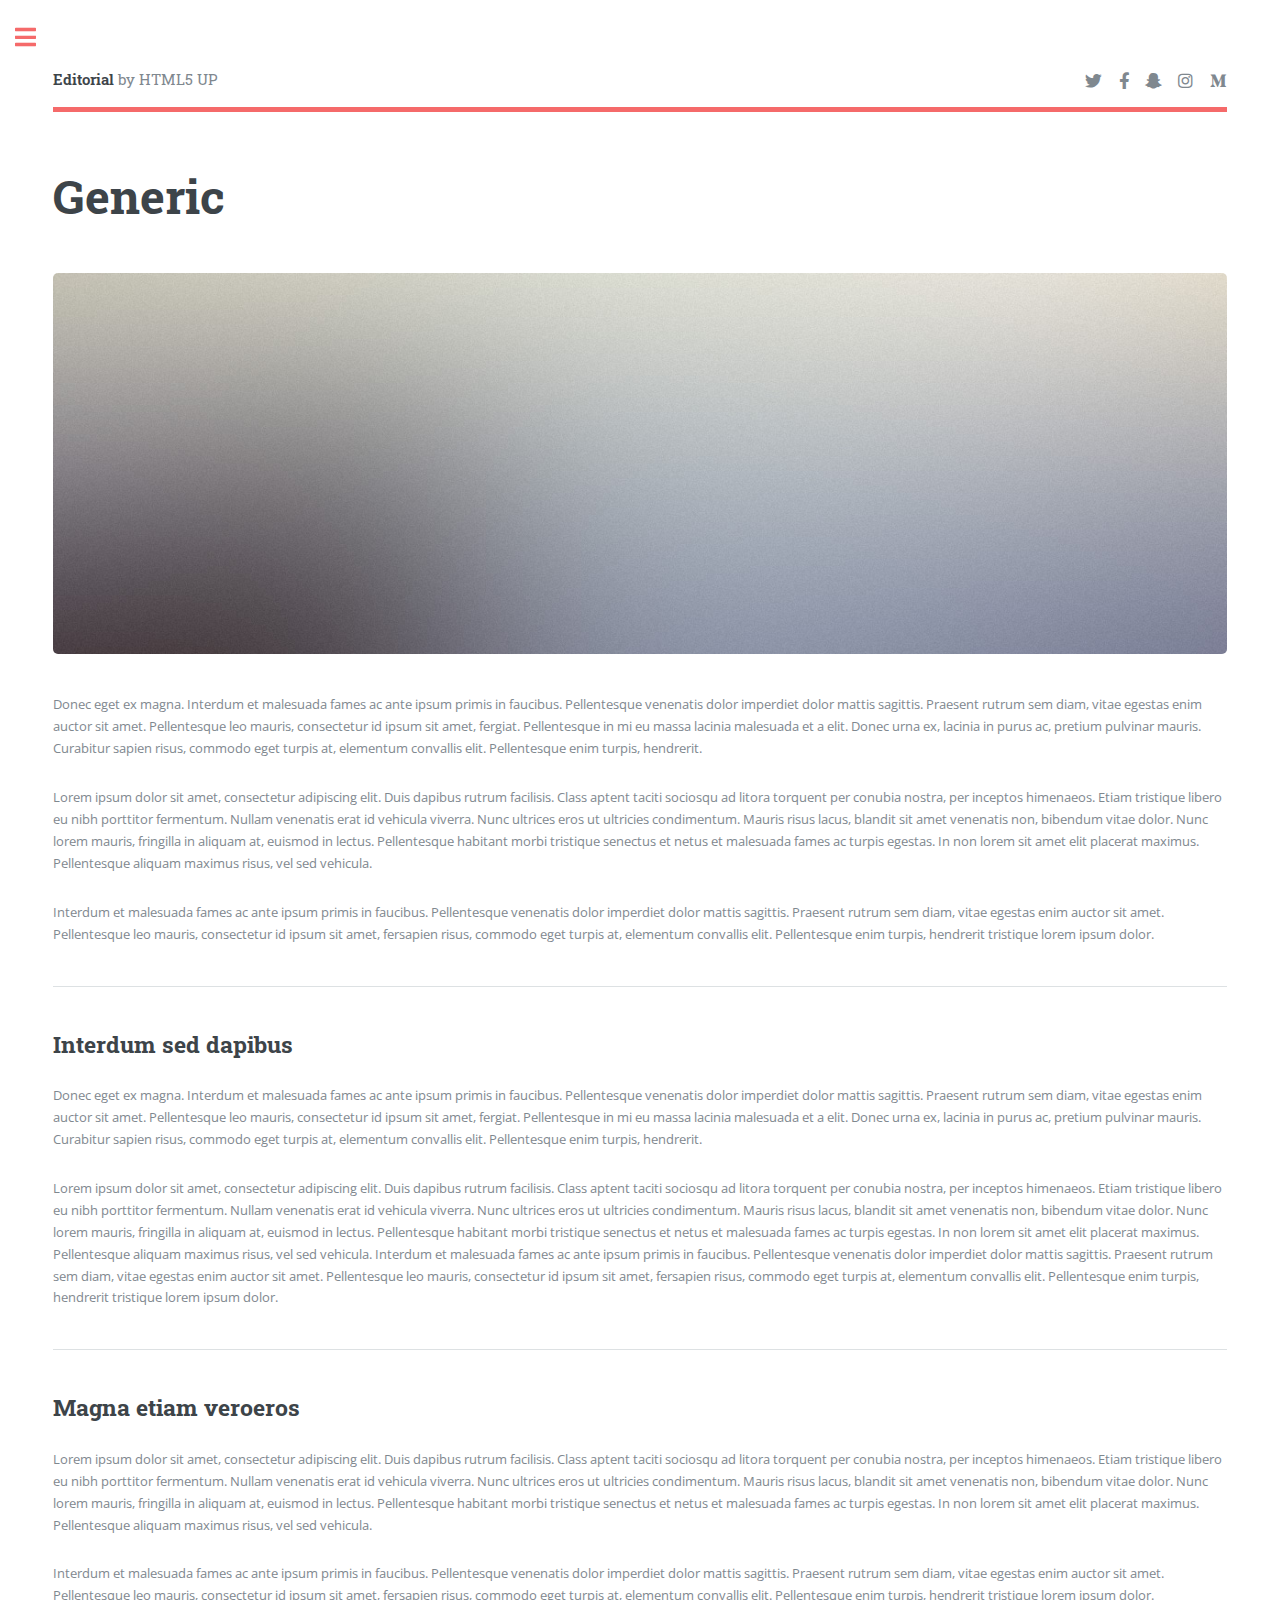
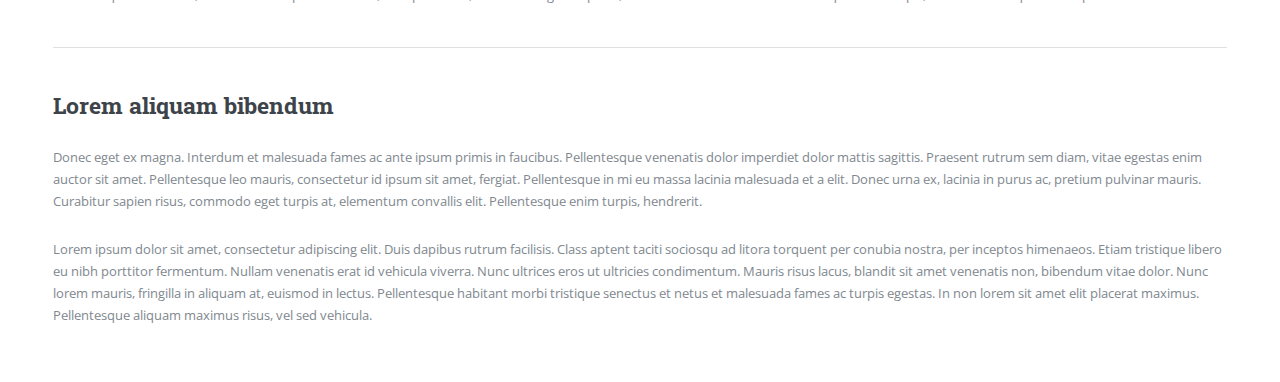
<file: generic.html>
<!DOCTYPE HTML>
<!--
	Editorial by HTML5 UP
	html5up.net | @ajlkn
	Free for personal and commercial use under the CCA 3.0 license (html5up.net/license)
-->
<html>
	<head>
		<title>Generic - Editorial by HTML5 UP</title>
		<meta charset="utf-8" />
		<meta name="viewport" content="width=device-width, initial-scale=1, user-scalable=no" />
		<link rel="stylesheet" href="assets/css/main.css" />
	</head>
	<body class="is-preload">

		<!-- Wrapper -->
			<div id="wrapper">

				<!-- Main -->
					<div id="main">
						<div class="inner">

							<!-- Header -->
								<header id="header">
									<a href="index.html" class="logo"><strong>Editorial</strong> by HTML5 UP</a>
									<ul class="icons">
										<li><a href="#" class="icon brands fa-twitter"><span class="label">Twitter</span></a></li>
										<li><a href="#" class="icon brands fa-facebook-f"><span class="label">Facebook</span></a></li>
										<li><a href="#" class="icon brands fa-snapchat-ghost"><span class="label">Snapchat</span></a></li>
										<li><a href="#" class="icon brands fa-instagram"><span class="label">Instagram</span></a></li>
										<li><a href="#" class="icon brands fa-medium-m"><span class="label">Medium</span></a></li>
									</ul>
								</header>

							<!-- Content -->
								<section>
									<header class="main">
										<h1>Generic</h1>
									</header>

									<span class="image main"><img src="images/pic11.jpg" alt="" /></span>

									<p>Donec eget ex magna. Interdum et malesuada fames ac ante ipsum primis in faucibus. Pellentesque venenatis dolor imperdiet dolor mattis sagittis. Praesent rutrum sem diam, vitae egestas enim auctor sit amet. Pellentesque leo mauris, consectetur id ipsum sit amet, fergiat. Pellentesque in mi eu massa lacinia malesuada et a elit. Donec urna ex, lacinia in purus ac, pretium pulvinar mauris. Curabitur sapien risus, commodo eget turpis at, elementum convallis elit. Pellentesque enim turpis, hendrerit.</p>
									<p>Lorem ipsum dolor sit amet, consectetur adipiscing elit. Duis dapibus rutrum facilisis. Class aptent taciti sociosqu ad litora torquent per conubia nostra, per inceptos himenaeos. Etiam tristique libero eu nibh porttitor fermentum. Nullam venenatis erat id vehicula viverra. Nunc ultrices eros ut ultricies condimentum. Mauris risus lacus, blandit sit amet venenatis non, bibendum vitae dolor. Nunc lorem mauris, fringilla in aliquam at, euismod in lectus. Pellentesque habitant morbi tristique senectus et netus et malesuada fames ac turpis egestas. In non lorem sit amet elit placerat maximus. Pellentesque aliquam maximus risus, vel sed vehicula.</p>
									<p>Interdum et malesuada fames ac ante ipsum primis in faucibus. Pellentesque venenatis dolor imperdiet dolor mattis sagittis. Praesent rutrum sem diam, vitae egestas enim auctor sit amet. Pellentesque leo mauris, consectetur id ipsum sit amet, fersapien risus, commodo eget turpis at, elementum convallis elit. Pellentesque enim turpis, hendrerit tristique lorem ipsum dolor.</p>

									<hr class="major" />

									<h2>Interdum sed dapibus</h2>
									<p>Donec eget ex magna. Interdum et malesuada fames ac ante ipsum primis in faucibus. Pellentesque venenatis dolor imperdiet dolor mattis sagittis. Praesent rutrum sem diam, vitae egestas enim auctor sit amet. Pellentesque leo mauris, consectetur id ipsum sit amet, fergiat. Pellentesque in mi eu massa lacinia malesuada et a elit. Donec urna ex, lacinia in purus ac, pretium pulvinar mauris. Curabitur sapien risus, commodo eget turpis at, elementum convallis elit. Pellentesque enim turpis, hendrerit.</p>
									<p>Lorem ipsum dolor sit amet, consectetur adipiscing elit. Duis dapibus rutrum facilisis. Class aptent taciti sociosqu ad litora torquent per conubia nostra, per inceptos himenaeos. Etiam tristique libero eu nibh porttitor fermentum. Nullam venenatis erat id vehicula viverra. Nunc ultrices eros ut ultricies condimentum. Mauris risus lacus, blandit sit amet venenatis non, bibendum vitae dolor. Nunc lorem mauris, fringilla in aliquam at, euismod in lectus. Pellentesque habitant morbi tristique senectus et netus et malesuada fames ac turpis egestas. In non lorem sit amet elit placerat maximus. Pellentesque aliquam maximus risus, vel sed vehicula. Interdum et malesuada fames ac ante ipsum primis in faucibus. Pellentesque venenatis dolor imperdiet dolor mattis sagittis. Praesent rutrum sem diam, vitae egestas enim auctor sit amet. Pellentesque leo mauris, consectetur id ipsum sit amet, fersapien risus, commodo eget turpis at, elementum convallis elit. Pellentesque enim turpis, hendrerit tristique lorem ipsum dolor.</p>

									<hr class="major" />

									<h2>Magna etiam veroeros</h2>
									<p>Lorem ipsum dolor sit amet, consectetur adipiscing elit. Duis dapibus rutrum facilisis. Class aptent taciti sociosqu ad litora torquent per conubia nostra, per inceptos himenaeos. Etiam tristique libero eu nibh porttitor fermentum. Nullam venenatis erat id vehicula viverra. Nunc ultrices eros ut ultricies condimentum. Mauris risus lacus, blandit sit amet venenatis non, bibendum vitae dolor. Nunc lorem mauris, fringilla in aliquam at, euismod in lectus. Pellentesque habitant morbi tristique senectus et netus et malesuada fames ac turpis egestas. In non lorem sit amet elit placerat maximus. Pellentesque aliquam maximus risus, vel sed vehicula.</p>
									<p>Interdum et malesuada fames ac ante ipsum primis in faucibus. Pellentesque venenatis dolor imperdiet dolor mattis sagittis. Praesent rutrum sem diam, vitae egestas enim auctor sit amet. Pellentesque leo mauris, consectetur id ipsum sit amet, fersapien risus, commodo eget turpis at, elementum convallis elit. Pellentesque enim turpis, hendrerit tristique lorem ipsum dolor.</p>

									<hr class="major" />

									<h2>Lorem aliquam bibendum</h2>
									<p>Donec eget ex magna. Interdum et malesuada fames ac ante ipsum primis in faucibus. Pellentesque venenatis dolor imperdiet dolor mattis sagittis. Praesent rutrum sem diam, vitae egestas enim auctor sit amet. Pellentesque leo mauris, consectetur id ipsum sit amet, fergiat. Pellentesque in mi eu massa lacinia malesuada et a elit. Donec urna ex, lacinia in purus ac, pretium pulvinar mauris. Curabitur sapien risus, commodo eget turpis at, elementum convallis elit. Pellentesque enim turpis, hendrerit.</p>
									<p>Lorem ipsum dolor sit amet, consectetur adipiscing elit. Duis dapibus rutrum facilisis. Class aptent taciti sociosqu ad litora torquent per conubia nostra, per inceptos himenaeos. Etiam tristique libero eu nibh porttitor fermentum. Nullam venenatis erat id vehicula viverra. Nunc ultrices eros ut ultricies condimentum. Mauris risus lacus, blandit sit amet venenatis non, bibendum vitae dolor. Nunc lorem mauris, fringilla in aliquam at, euismod in lectus. Pellentesque habitant morbi tristique senectus et netus et malesuada fames ac turpis egestas. In non lorem sit amet elit placerat maximus. Pellentesque aliquam maximus risus, vel sed vehicula.</p>

								</section>

						</div>
					</div>

				<!-- Sidebar -->
					<div id="sidebar">
						<div class="inner">

							<!-- Search -->
								<section id="search" class="alt">
									<form method="post" action="#">
										<input type="text" name="query" id="query" placeholder="Search" />
									</form>
								</section>

							<!-- Menu -->
								<nav id="menu">
									<header class="major">
										<h2>Menu</h2>
									</header>
									<ul>
										<li><a href="index.html">Homepage</a></li>
										<li><a href="generic.html">Generic</a></li>
										<li><a href="elements.html">Elements</a></li>
										<li>
											<span class="opener">Submenu</span>
											<ul>
												<li><a href="#">Lorem Dolor</a></li>
												<li><a href="#">Ipsum Adipiscing</a></li>
												<li><a href="#">Tempus Magna</a></li>
												<li><a href="#">Feugiat Veroeros</a></li>
											</ul>
										</li>
										<li><a href="#">Etiam Dolore</a></li>
										<li><a href="#">Adipiscing</a></li>
										<li>
											<span class="opener">Another Submenu</span>
											<ul>
												<li><a href="#">Lorem Dolor</a></li>
												<li><a href="#">Ipsum Adipiscing</a></li>
												<li><a href="#">Tempus Magna</a></li>
												<li><a href="#">Feugiat Veroeros</a></li>
											</ul>
										</li>
										<li><a href="#">Maximus Erat</a></li>
										<li><a href="#">Sapien Mauris</a></li>
										<li><a href="#">Amet Lacinia</a></li>
									</ul>
								</nav>

							<!-- Section -->
								<section>
									<header class="major">
										<h2>Ante interdum</h2>
									</header>
									<div class="mini-posts">
										<article>
											<a href="#" class="image"><img src="images/pic07.jpg" alt="" /></a>
											<p>Aenean ornare velit lacus, ac varius enim lorem ullamcorper dolore aliquam.</p>
										</article>
										<article>
											<a href="#" class="image"><img src="images/pic08.jpg" alt="" /></a>
											<p>Aenean ornare velit lacus, ac varius enim lorem ullamcorper dolore aliquam.</p>
										</article>
										<article>
											<a href="#" class="image"><img src="images/pic09.jpg" alt="" /></a>
											<p>Aenean ornare velit lacus, ac varius enim lorem ullamcorper dolore aliquam.</p>
										</article>
									</div>
									<ul class="actions">
										<li><a href="#" class="button">More</a></li>
									</ul>
								</section>

							<!-- Section -->
								<section>
									<header class="major">
										<h2>Get in touch</h2>
									</header>
									<p>Sed varius enim lorem ullamcorper dolore aliquam aenean ornare velit lacus, ac varius enim lorem ullamcorper dolore. Proin sed aliquam facilisis ante interdum. Sed nulla amet lorem feugiat tempus aliquam.</p>
									<ul class="contact">
										<li class="icon solid fa-envelope"><a href="#">information@untitled.tld</a></li>
										<li class="icon solid fa-phone">(000) 000-0000</li>
										<li class="icon solid fa-home">1234 Somewhere Road #8254<br />
										Nashville, TN 00000-0000</li>
									</ul>
								</section>

							<!-- Footer -->
								<footer id="footer">
									<p class="copyright">&copy; Untitled. All rights reserved. Demo Images: <a href="https://unsplash.com">Unsplash</a>. Design: <a href="https://html5up.net">HTML5 UP</a>.</p>
								</footer>

						</div>
					</div>

			</div>

		<!-- Scripts -->
			<script src="assets/js/jquery.min.js"></script>
			<script src="assets/js/browser.min.js"></script>
			<script src="assets/js/breakpoints.min.js"></script>
			<script src="assets/js/util.js"></script>
			<script src="assets/js/main.js"></script>

	</body>
</html>
</file>
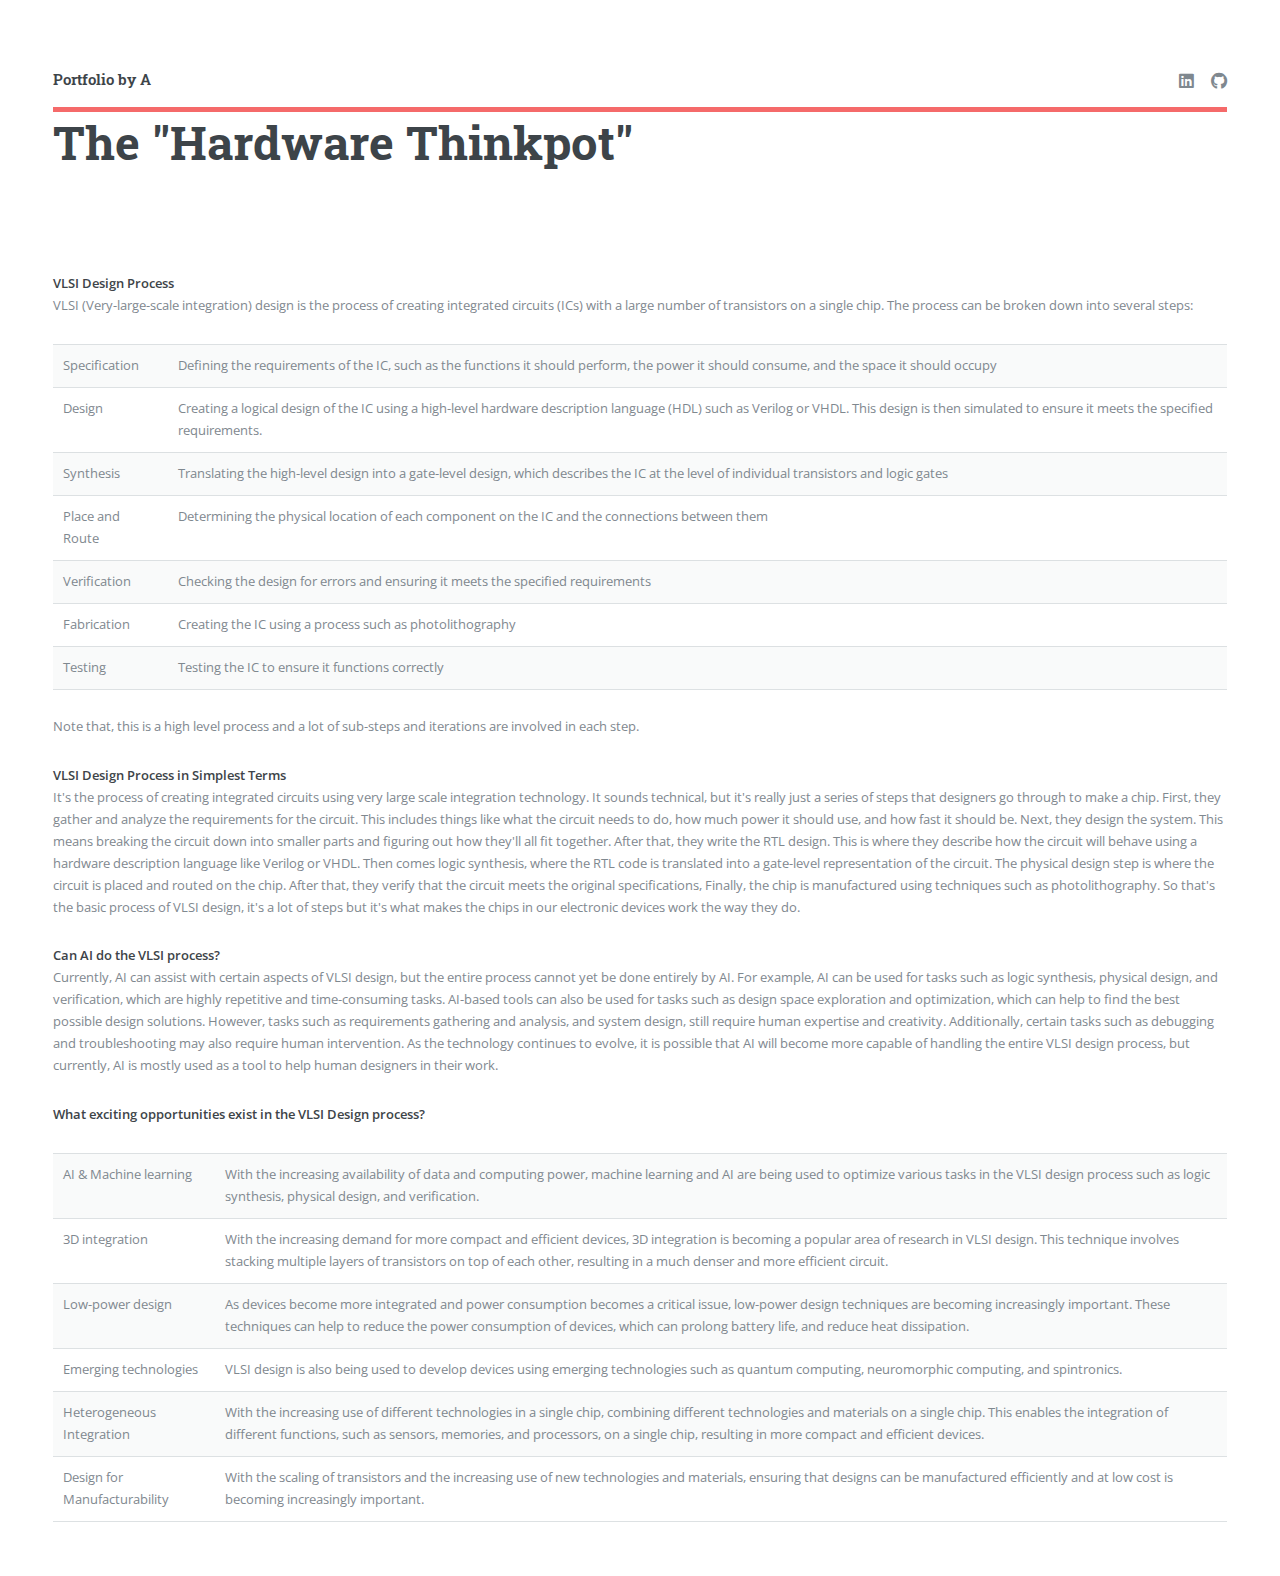
<file: thehardwarethinkpot.html>
<!DOCTYPE HTML>
<!--
	Editorial by HTML5 UP
	html5up.net | @ajlkn
	Free for personal and commercial use under the CCA 3.0 license (html5up.net/license)
-->
<html>
	<head>
		<title>The "Hardware Thinkpot"</title>
		<meta charset="utf-8" />
		<meta name="viewport" content="width=device-width, initial-scale=1, user-scalable=no" />
		<link rel="stylesheet" href="assets/css/main.css" />
	</head>
	<body class="is-preload">

		<!-- Wrapper -->
			<div id="wrapper">

				<!-- Main -->
					<div id="main">
						<div class="inner">

							<!-- Header -->
								<header id="header">
									<a href="index.html" class="logo"><strong><div id="website-title"></div></strong></a>
									<ul class="icons">
                                        <li><a href="https://www.linkedin.com/in/ashwinwagh96/" target="_blank" rel="noopener noreferrer" class="icon brands fa-linkedin"><span class="label">linkedin</span></a></li>
										<li><a href="https://github.com/ashwinwagh96/" target="_blank" rel="noopener noreferrer" class="icon brands fa-github"><span class="label">GitHub</span></a></li>
									</ul>
								</header>

							<!-- Content -->

                            <header class="main">
                                <h1>The "Hardware Thinkpot"</h1>
                            </header>

                            <section>
                                    <p> <strong>VLSI Design Process</strong> <br>
                                        VLSI (Very-large-scale integration) design is the process of creating integrated circuits (ICs) with a large number of transistors on a single chip. The process can be broken down into several steps:
                                        
                                        <table>
                                            <tr>
                                                <td>Specification</td>
                                                <td>Defining the requirements of the IC, such as the functions it should perform, the power it should consume, and the space it should occupy</td>
                                            </tr>

                                            <tr>
                                                <td>Design</td>
                                                <td>Creating a logical design of the IC using a high-level hardware description language (HDL) such as Verilog or VHDL. This design is then simulated to ensure it meets the specified requirements.</td>
                                            </tr>

                                            <tr>
                                                <td>Synthesis</td>
                                                <td>Translating the high-level design into a gate-level design, which describes the IC at the level of individual transistors and logic gates</td>
                                            </tr>

                                            <tr>
                                                <td>Place and Route</td>
                                                <td>Determining the physical location of each component on the IC and the connections between them</td>
                                            </tr>

                                            <tr>
                                                <td>Verification</td>
                                                <td>Checking the design for errors and ensuring it meets the specified requirements</td>
                                            </tr>

                                            <tr>
                                                <td>Fabrication</td>
                                                <td>Creating the IC using a process such as photolithography</td>
                                            </tr>

                                            <tr>
                                                <td>Testing</td>
                                                <td>Testing the IC to ensure it functions correctly</td>
                                            </tr>

                                        </table>
                                        
                                        Note that, this is a high level process and a lot of sub-steps and iterations are involved in each step.

                                    </p>

                                    <p> <strong>VLSI Design Process in Simplest Terms</strong> <br>
                                       
                                        It's the process of creating integrated circuits using very large scale integration technology. It sounds technical, but it's really just a series of steps that designers go through to make a chip.
                                        First, they gather and analyze the requirements for the circuit. This includes things like what the circuit needs to do, how much power it should use, and how fast it should be.
                                        Next, they design the system. This means breaking the circuit down into smaller parts and figuring out how they'll all fit together.
                                        After that, they write the RTL design. This is where they describe how the circuit will behave using a hardware description language like Verilog or VHDL.
                                        Then comes logic synthesis, where the RTL code is translated into a gate-level representation of the circuit.
                                        The physical design step is where the circuit is placed and routed on the chip.
                                        After that, they verify that the circuit meets the original specifications,
                                        Finally, the chip is manufactured using techniques such as photolithography.
                                        So that's the basic process of VLSI design, it's a lot of steps but it's what makes the chips in our electronic devices work the way they do.
                                    </p>

                                    <p> <strong>Can AI do the VLSI process?</strong> <br>
                                        Currently, AI can assist with certain aspects of VLSI design, but the entire process cannot yet be done entirely by AI. 
                                        For example, AI can be used for tasks such as logic synthesis, physical design, and verification, which are highly repetitive and time-consuming tasks. 
                                        AI-based tools can also be used for tasks such as design space exploration and optimization, which can help to find the best possible design solutions.
                                        However, tasks such as requirements gathering and analysis, and system design, still require human expertise and creativity. 
                                        Additionally, certain tasks such as debugging and troubleshooting may also require human intervention.
                                        As the technology continues to evolve, it is possible that AI will become more capable of handling the entire VLSI design process, but currently, AI is mostly used as a tool to help human designers in their work.
                                    </p>

                                    <p> <strong>What exciting opportunities exist in the VLSI Design process?</strong> <br>
                                        
                                        <table>
                                            <tr>
                                              <td>AI & Machine learning</td>
                                              <td>With the increasing availability of data and computing power, machine learning and AI are being used to optimize various tasks in the VLSI design process such as logic synthesis, physical design, and verification.</td>
                                            </tr>
                                        
                                            <tr>
                                                <td>3D integration</td>
                                                <td>With the increasing demand for more compact and efficient devices, 3D integration is becoming a popular area of research in VLSI design. This technique involves stacking multiple layers of transistors on top of each other, resulting in a much denser and more efficient circuit.</td>
                                            </tr>

                                            <tr>
                                                <td>Low-power design</td>
                                                <td>As devices become more integrated and power consumption becomes a critical issue, low-power design techniques are becoming increasingly important. These techniques can help to reduce the power consumption of devices, which can prolong battery life, and reduce heat dissipation.</td>
                                            </tr>

                                            <tr>
                                                <td>Emerging technologies</td>
                                                <td>VLSI design is also being used to develop devices using emerging technologies such as quantum computing, neuromorphic computing, and spintronics.</td>
                                            </tr>
                                            
                                            <tr>
                                                <td>Heterogeneous Integration</td>
                                                <td>With the increasing use of different technologies in a single chip, combining different technologies and materials on a single chip. This enables the integration of different functions, such as sensors, memories, and processors, on a single chip, resulting in more compact and efficient devices.</td>
                                            </tr>
                                            
                                            <tr>
                                                <td>Design for Manufacturability</td>
                                                <td>With the scaling of transistors and the increasing use of new technologies and materials, ensuring that designs can be manufactured efficiently and at low cost is becoming increasingly important.</td>
                                            </tr>
             
                                    </p>
                                        
                                    
                            </p>
								</section>

						</div>
					</div>

				<!-- Sidebar
					<div id="sidebar">
						<div class="inner">

							Search
								<section id="search" class="alt">
									<form method="post" action="#">
										<input type="text" name="query" id="query" placeholder="Search" />
									</form>
								</section>

							Menu
								<nav id="menu">
									<header class="major">
										<h2>Menu</h2>
									</header>
									<ul>
										<li><a href="index.html">Homepage</a></li>
										<li><a href="generic.html">Generic</a></li>
										<li><a href="elements.html">Elements</a></li>
										<li>
											<span class="opener">Submenu</span>
											<ul>
												<li><a href="#">Lorem Dolor</a></li>
												<li><a href="#">Ipsum Adipiscing</a></li>
												<li><a href="#">Tempus Magna</a></li>
												<li><a href="#">Feugiat Veroeros</a></li>
											</ul>
										</li>
										<li><a href="#">Etiam Dolore</a></li>
										<li><a href="#">Adipiscing</a></li>
										<li>
											<span class="opener">Another Submenu</span>
											<ul>
												<li><a href="#">Lorem Dolor</a></li>
												<li><a href="#">Ipsum Adipiscing</a></li>
												<li><a href="#">Tempus Magna</a></li>
												<li><a href="#">Feugiat Veroeros</a></li>
											</ul>
										</li>
										<li><a href="#">Maximus Erat</a></li>
										<li><a href="#">Sapien Mauris</a></li>
										<li><a href="#">Amet Lacinia</a></li>
									</ul>
								</nav>

							Section
								<section>
									<header class="major">
										<h2>Ante interdum</h2>
									</header>
									<div class="mini-posts">
										<article>
											<a href="#" class="image"><img src="images/pic07.jpg" alt="" /></a>
											<p>Aenean ornare velit lacus, ac varius enim lorem ullamcorper dolore aliquam.</p>
										</article>
										<article>
											<a href="#" class="image"><img src="images/pic08.jpg" alt="" /></a>
											<p>Aenean ornare velit lacus, ac varius enim lorem ullamcorper dolore aliquam.</p>
										</article>
										<article>
											<a href="#" class="image"><img src="images/pic09.jpg" alt="" /></a>
											<p>Aenean ornare velit lacus, ac varius enim lorem ullamcorper dolore aliquam.</p>
										</article>
									</div>
									<ul class="actions">
										<li><a href="#" class="button">More</a></li>
									</ul>
								</section>

							Section
								<section>
									<header class="major">
										<h2>Get in touch</h2>
									</header>
									<p>Sed varius enim lorem ullamcorper dolore aliquam aenean ornare velit lacus, ac varius enim lorem ullamcorper dolore. Proin sed aliquam facilisis ante interdum. Sed nulla amet lorem feugiat tempus aliquam.</p>
									<ul class="contact">
										<li class="icon solid fa-envelope"><a href="#">information@untitled.tld</a></li>
										<li class="icon solid fa-phone">(000) 000-0000</li>
										<li class="icon solid fa-home">1234 Somewhere Road #8254<br />
										Nashville, TN 00000-0000</li>
									</ul>
								</section>

							Footer
								<footer id="footer">
									<p class="copyright">&copy; Untitled. All rights reserved. Demo Images: <a href="https://unsplash.com">Unsplash</a>. Design: <a href="https://html5up.net">HTML5 UP</a>.</p>
								</footer>

						</div>
					</div>

			</div>-->

		<!-- Scripts -->
			<script src="assets/js/jquery.min.js"></script>
			<script src="assets/js/browser.min.js"></script>
			<script src="assets/js/breakpoints.min.js"></script>
			<script src="assets/js/util.js"></script>
			<script src="assets/js/main.js"></script>
			<script src="assets/js/letterType.js"></script>

	</body>
</html>
</file>
<file: assets/css/main.css>
@import url(fontawesome-all.min.css);
@import url("https://fonts.googleapis.com/css?family=Open+Sans:400,600,400italic,600italic|Roboto+Slab:400,700");
/*
	Editorial by HTML5 UP
	html5up.net | @ajlkn
	Free for personal and commercial use under the CCA 3.0 license (html5up.net/license)
*/
html, body, div, span, applet, object,
iframe, h1, h2, h3, h4, h5, h6, p, blockquote,
pre, a, abbr, acronym, address, big, cite,
code, del, dfn, em, img, ins, kbd, q, s, samp,
small, strike, strong, sub, sup, tt, var, b,
u, i, center, dl, dt, dd, ol, ul, li, fieldset,
form, label, legend, table, caption, tbody,
tfoot, thead, tr, th, td, article, aside,
canvas, details, embed, figure, figcaption,
footer, header, hgroup, menu, nav, output, ruby,
section, summary, time, mark, audio, video {
  margin: 0;
  padding: 0;
  border: 0;
  font-size: 100%;
  font: inherit;
  vertical-align: baseline; }

article, aside, details, figcaption, figure,
footer, header, hgroup, menu, nav, section {
  display: block; }

body {
  line-height: 1; }

ol, ul {
  list-style: none; }

blockquote, q {
  quotes: none; }
  blockquote:before, blockquote:after, q:before, q:after {
    content: '';
    content: none; }

table {
  border-collapse: collapse;
  border-spacing: 0; }

body {
  -webkit-text-size-adjust: none; }

mark {
  background-color: transparent;
  color: inherit; }

input::-moz-focus-inner {
  border: 0;
  padding: 0; }

input, select, textarea {
  -moz-appearance: none;
  -webkit-appearance: none;
  -ms-appearance: none;
  appearance: none; }

/* Basic */
@-ms-viewport {
  width: device-width; }

body {
  -ms-overflow-style: scrollbar; }

@media screen and (max-width: 480px) {
  html, body {
    min-width: 320px; } }

html {
  box-sizing: border-box; }

*, *:before, *:after {
  box-sizing: inherit; }

body {
  background: #ffffff; }
  body.is-preload *, body.is-preload *:before, body.is-preload *:after, body.is-resizing *, body.is-resizing *:before, body.is-resizing *:after {
    -moz-animation: none !important;
    -webkit-animation: none !important;
    -ms-animation: none !important;
    animation: none !important;
    -moz-transition: none !important;
    -webkit-transition: none !important;
    -ms-transition: none !important;
    transition: none !important; }

/* Type */
body, input, select, textarea {
  color: #7f888f;
  font-family: "Open Sans", sans-serif;
  font-size: 13pt;
  font-weight: 400;
  line-height: 1.65; }
  @media screen and (max-width: 1680px) {
    body, input, select, textarea {
      font-size: 11pt; } }
  @media screen and (max-width: 1280px) {
    body, input, select, textarea {
      font-size: 10pt; } }
  @media screen and (max-width: 360px) {
    body, input, select, textarea {
      font-size: 9pt; } }

a {
  -moz-transition: color 0.2s ease-in-out, border-bottom-color 0.2s ease-in-out;
  -webkit-transition: color 0.2s ease-in-out, border-bottom-color 0.2s ease-in-out;
  -ms-transition: color 0.2s ease-in-out, border-bottom-color 0.2s ease-in-out;
  transition: color 0.2s ease-in-out, border-bottom-color 0.2s ease-in-out;
  border-bottom: dotted 1px;
  color: #f56a6a;
  text-decoration: none; }
  a:hover {
    border-bottom-color: #f56a6a;
    color: #f56a6a !important; }
    a:hover strong {
      color: inherit; }

strong, b {
  color: #3d4449;
  font-weight: 600; }

em, i {
  font-style: italic; }

p {
  margin: 0 0 2em 0; }

h1, h2, h3, h4, h5, h6 {
  color: #3d4449;
  font-family: "Roboto Slab", serif;
  font-weight: 700;
  line-height: 1.5;
  margin: 0 0 1em 0; }
  h1 a, h2 a, h3 a, h4 a, h5 a, h6 a {
    color: inherit;
    text-decoration: none;
    border-bottom: 0; }

h1 {
  font-size: 4em;
  margin: 0 0 0.5em 0;
  line-height: 1.3; }

h2 {
  font-size: 1.75em; }

h3 {
  font-size: 1.25em; }

h4 {
  font-size: 1.1em; }

h5 {
  font-size: 0.9em; }

h6 {
  font-size: 0.7em; }

@media screen and (max-width: 1680px) {
  h1 {
    font-size: 3.5em; } }

@media screen and (max-width: 980px) {
  h1 {
    font-size: 3.25em; } }

@media screen and (max-width: 736px) {
  h1 {
    font-size: 2em;
    line-height: 1.4; }
  h2 {
    font-size: 1.5em; } }

sub {
  font-size: 0.8em;
  position: relative;
  top: 0.5em; }

sup {
  font-size: 0.8em;
  position: relative;
  top: -0.5em; }

blockquote {
  border-left: solid 3px rgba(210, 215, 217, 0.75);
  font-style: italic;
  margin: 0 0 2em 0;
  padding: 0.5em 0 0.5em 2em; }

code {
  background: rgba(230, 235, 237, 0.25);
  border-radius: 0.375em;
  border: solid 1px rgba(210, 215, 217, 0.75);
  font-family: "Courier New", monospace;
  font-size: 0.9em;
  margin: 0 0.25em;
  padding: 0.25em 0.65em; }

pre {
  -webkit-overflow-scrolling: touch;
  font-family: "Courier New", monospace;
  font-size: 0.9em;
  margin: 0 0 2em 0; }
  pre code {
    display: block;
    line-height: 1.75;
    padding: 1em 1.5em;
    overflow-x: auto; }

hr {
  border: 0;
  border-bottom: solid 1px rgba(210, 215, 217, 0.75);
  margin: 2em 0; }
  hr.major {
    margin: 3em 0; }

.align-left {
  text-align: left; }

.align-center {
  text-align: center; }

.align-right {
  text-align: right; }

/* Row */
.row {
  display: flex;
  flex-wrap: wrap;
  box-sizing: border-box;
  align-items: stretch; }
  .row > * {
    box-sizing: border-box; }
  .row.gtr-uniform > * > :last-child {
    margin-bottom: 0; }
  .row.aln-left {
    justify-content: flex-start; }
  .row.aln-center {
    justify-content: center; }
  .row.aln-right {
    justify-content: flex-end; }
  .row.aln-top {
    align-items: flex-start; }
  .row.aln-middle {
    align-items: center; }
  .row.aln-bottom {
    align-items: flex-end; }
  .row > .imp {
    order: -1; }
  .row > .col-1 {
    width: 8.33333%; }
  .row > .off-1 {
    margin-left: 8.33333%; }
  .row > .col-2 {
    width: 16.66667%; }
  .row > .off-2 {
    margin-left: 16.66667%; }
  .row > .col-3 {
    width: 25%; }
  .row > .off-3 {
    margin-left: 25%; }
  .row > .col-4 {
    width: 33.33333%; }
  .row > .off-4 {
    margin-left: 33.33333%; }
  .row > .col-5 {
    width: 41.66667%; }
  .row > .off-5 {
    margin-left: 41.66667%; }
  .row > .col-6 {
    width: 50%; }
  .row > .off-6 {
    margin-left: 50%; }
  .row > .col-7 {
    width: 58.33333%; }
  .row > .off-7 {
    margin-left: 58.33333%; }
  .row > .col-8 {
    width: 66.66667%; }
  .row > .off-8 {
    margin-left: 66.66667%; }
  .row > .col-9 {
    width: 75%; }
  .row > .off-9 {
    margin-left: 75%; }
  .row > .col-10 {
    width: 83.33333%; }
  .row > .off-10 {
    margin-left: 83.33333%; }
  .row > .col-11 {
    width: 91.66667%; }
  .row > .off-11 {
    margin-left: 91.66667%; }
  .row > .col-12 {
    width: 100%; }
  .row > .off-12 {
    margin-left: 100%; }
  .row.gtr-0 {
    margin-top: 0;
    margin-left: 0em; }
    .row.gtr-0 > * {
      padding: 0 0 0 0em; }
    .row.gtr-0.gtr-uniform {
      margin-top: 0em; }
      .row.gtr-0.gtr-uniform > * {
        padding-top: 0em; }
  .row.gtr-25 {
    margin-top: 0;
    margin-left: -0.375em; }
    .row.gtr-25 > * {
      padding: 0 0 0 0.375em; }
    .row.gtr-25.gtr-uniform {
      margin-top: -0.375em; }
      .row.gtr-25.gtr-uniform > * {
        padding-top: 0.375em; }
  .row.gtr-50 {
    margin-top: 0;
    margin-left: -0.75em; }
    .row.gtr-50 > * {
      padding: 0 0 0 0.75em; }
    .row.gtr-50.gtr-uniform {
      margin-top: -0.75em; }
      .row.gtr-50.gtr-uniform > * {
        padding-top: 0.75em; }
  .row {
    margin-top: 0;
    margin-left: -1.5em; }
    .row > * {
      padding: 0 0 0 1.5em; }
    .row.gtr-uniform {
      margin-top: -1.5em; }
      .row.gtr-uniform > * {
        padding-top: 1.5em; }
  .row.gtr-150 {
    margin-top: 0;
    margin-left: -2.25em; }
    .row.gtr-150 > * {
      padding: 0 0 0 2.25em; }
    .row.gtr-150.gtr-uniform {
      margin-top: -2.25em; }
      .row.gtr-150.gtr-uniform > * {
        padding-top: 2.25em; }
  .row.gtr-200 {
    margin-top: 0;
    margin-left: -3em; }
    .row.gtr-200 > * {
      padding: 0 0 0 3em; }
    .row.gtr-200.gtr-uniform {
      margin-top: -3em; }
      .row.gtr-200.gtr-uniform > * {
        padding-top: 3em; }
  @media screen and (max-width: 1680px) {
    .row {
      display: flex;
      flex-wrap: wrap;
      box-sizing: border-box;
      align-items: stretch; }
      .row > * {
        box-sizing: border-box; }
      .row.gtr-uniform > * > :last-child {
        margin-bottom: 0; }
      .row.aln-left {
        justify-content: flex-start; }
      .row.aln-center {
        justify-content: center; }
      .row.aln-right {
        justify-content: flex-end; }
      .row.aln-top {
        align-items: flex-start; }
      .row.aln-middle {
        align-items: center; }
      .row.aln-bottom {
        align-items: flex-end; }
      .row > .imp-xlarge {
        order: -1; }
      .row > .col-1-xlarge {
        width: 8.33333%; }
      .row > .off-1-xlarge {
        margin-left: 8.33333%; }
      .row > .col-2-xlarge {
        width: 16.66667%; }
      .row > .off-2-xlarge {
        margin-left: 16.66667%; }
      .row > .col-3-xlarge {
        width: 25%; }
      .row > .off-3-xlarge {
        margin-left: 25%; }
      .row > .col-4-xlarge {
        width: 33.33333%; }
      .row > .off-4-xlarge {
        margin-left: 33.33333%; }
      .row > .col-5-xlarge {
        width: 41.66667%; }
      .row > .off-5-xlarge {
        margin-left: 41.66667%; }
      .row > .col-6-xlarge {
        width: 50%; }
      .row > .off-6-xlarge {
        margin-left: 50%; }
      .row > .col-7-xlarge {
        width: 58.33333%; }
      .row > .off-7-xlarge {
        margin-left: 58.33333%; }
      .row > .col-8-xlarge {
        width: 66.66667%; }
      .row > .off-8-xlarge {
        margin-left: 66.66667%; }
      .row > .col-9-xlarge {
        width: 75%; }
      .row > .off-9-xlarge {
        margin-left: 75%; }
      .row > .col-10-xlarge {
        width: 83.33333%; }
      .row > .off-10-xlarge {
        margin-left: 83.33333%; }
      .row > .col-11-xlarge {
        width: 91.66667%; }
      .row > .off-11-xlarge {
        margin-left: 91.66667%; }
      .row > .col-12-xlarge {
        width: 100%; }
      .row > .off-12-xlarge {
        margin-left: 100%; }
      .row.gtr-0 {
        margin-top: 0;
        margin-left: 0em; }
        .row.gtr-0 > * {
          padding: 0 0 0 0em; }
        .row.gtr-0.gtr-uniform {
          margin-top: 0em; }
          .row.gtr-0.gtr-uniform > * {
            padding-top: 0em; }
      .row.gtr-25 {
        margin-top: 0;
        margin-left: -0.375em; }
        .row.gtr-25 > * {
          padding: 0 0 0 0.375em; }
        .row.gtr-25.gtr-uniform {
          margin-top: -0.375em; }
          .row.gtr-25.gtr-uniform > * {
            padding-top: 0.375em; }
      .row.gtr-50 {
        margin-top: 0;
        margin-left: -0.75em; }
        .row.gtr-50 > * {
          padding: 0 0 0 0.75em; }
        .row.gtr-50.gtr-uniform {
          margin-top: -0.75em; }
          .row.gtr-50.gtr-uniform > * {
            padding-top: 0.75em; }
      .row {
        margin-top: 0;
        margin-left: -1.5em; }
        .row > * {
          padding: 0 0 0 1.5em; }
        .row.gtr-uniform {
          margin-top: -1.5em; }
          .row.gtr-uniform > * {
            padding-top: 1.5em; }
      .row.gtr-150 {
        margin-top: 0;
        margin-left: -2.25em; }
        .row.gtr-150 > * {
          padding: 0 0 0 2.25em; }
        .row.gtr-150.gtr-uniform {
          margin-top: -2.25em; }
          .row.gtr-150.gtr-uniform > * {
            padding-top: 2.25em; }
      .row.gtr-200 {
        margin-top: 0;
        margin-left: -3em; }
        .row.gtr-200 > * {
          padding: 0 0 0 3em; }
        .row.gtr-200.gtr-uniform {
          margin-top: -3em; }
          .row.gtr-200.gtr-uniform > * {
            padding-top: 3em; } }
  @media screen and (max-width: 1280px) {
    .row {
      display: flex;
      flex-wrap: wrap;
      box-sizing: border-box;
      align-items: stretch; }
      .row > * {
        box-sizing: border-box; }
      .row.gtr-uniform > * > :last-child {
        margin-bottom: 0; }
      .row.aln-left {
        justify-content: flex-start; }
      .row.aln-center {
        justify-content: center; }
      .row.aln-right {
        justify-content: flex-end; }
      .row.aln-top {
        align-items: flex-start; }
      .row.aln-middle {
        align-items: center; }
      .row.aln-bottom {
        align-items: flex-end; }
      .row > .imp-large {
        order: -1; }
      .row > .col-1-large {
        width: 8.33333%; }
      .row > .off-1-large {
        margin-left: 8.33333%; }
      .row > .col-2-large {
        width: 16.66667%; }
      .row > .off-2-large {
        margin-left: 16.66667%; }
      .row > .col-3-large {
        width: 25%; }
      .row > .off-3-large {
        margin-left: 25%; }
      .row > .col-4-large {
        width: 33.33333%; }
      .row > .off-4-large {
        margin-left: 33.33333%; }
      .row > .col-5-large {
        width: 41.66667%; }
      .row > .off-5-large {
        margin-left: 41.66667%; }
      .row > .col-6-large {
        width: 50%; }
      .row > .off-6-large {
        margin-left: 50%; }
      .row > .col-7-large {
        width: 58.33333%; }
      .row > .off-7-large {
        margin-left: 58.33333%; }
      .row > .col-8-large {
        width: 66.66667%; }
      .row > .off-8-large {
        margin-left: 66.66667%; }
      .row > .col-9-large {
        width: 75%; }
      .row > .off-9-large {
        margin-left: 75%; }
      .row > .col-10-large {
        width: 83.33333%; }
      .row > .off-10-large {
        margin-left: 83.33333%; }
      .row > .col-11-large {
        width: 91.66667%; }
      .row > .off-11-large {
        margin-left: 91.66667%; }
      .row > .col-12-large {
        width: 100%; }
      .row > .off-12-large {
        margin-left: 100%; }
      .row.gtr-0 {
        margin-top: 0;
        margin-left: 0em; }
        .row.gtr-0 > * {
          padding: 0 0 0 0em; }
        .row.gtr-0.gtr-uniform {
          margin-top: 0em; }
          .row.gtr-0.gtr-uniform > * {
            padding-top: 0em; }
      .row.gtr-25 {
        margin-top: 0;
        margin-left: -0.375em; }
        .row.gtr-25 > * {
          padding: 0 0 0 0.375em; }
        .row.gtr-25.gtr-uniform {
          margin-top: -0.375em; }
          .row.gtr-25.gtr-uniform > * {
            padding-top: 0.375em; }
      .row.gtr-50 {
        margin-top: 0;
        margin-left: -0.75em; }
        .row.gtr-50 > * {
          padding: 0 0 0 0.75em; }
        .row.gtr-50.gtr-uniform {
          margin-top: -0.75em; }
          .row.gtr-50.gtr-uniform > * {
            padding-top: 0.75em; }
      .row {
        margin-top: 0;
        margin-left: -1.5em; }
        .row > * {
          padding: 0 0 0 1.5em; }
        .row.gtr-uniform {
          margin-top: -1.5em; }
          .row.gtr-uniform > * {
            padding-top: 1.5em; }
      .row.gtr-150 {
        margin-top: 0;
        margin-left: -2.25em; }
        .row.gtr-150 > * {
          padding: 0 0 0 2.25em; }
        .row.gtr-150.gtr-uniform {
          margin-top: -2.25em; }
          .row.gtr-150.gtr-uniform > * {
            padding-top: 2.25em; }
      .row.gtr-200 {
        margin-top: 0;
        margin-left: -3em; }
        .row.gtr-200 > * {
          padding: 0 0 0 3em; }
        .row.gtr-200.gtr-uniform {
          margin-top: -3em; }
          .row.gtr-200.gtr-uniform > * {
            padding-top: 3em; } }
  @media screen and (max-width: 980px) {
    .row {
      display: flex;
      flex-wrap: wrap;
      box-sizing: border-box;
      align-items: stretch; }
      .row > * {
        box-sizing: border-box; }
      .row.gtr-uniform > * > :last-child {
        margin-bottom: 0; }
      .row.aln-left {
        justify-content: flex-start; }
      .row.aln-center {
        justify-content: center; }
      .row.aln-right {
        justify-content: flex-end; }
      .row.aln-top {
        align-items: flex-start; }
      .row.aln-middle {
        align-items: center; }
      .row.aln-bottom {
        align-items: flex-end; }
      .row > .imp-medium {
        order: -1; }
      .row > .col-1-medium {
        width: 8.33333%; }
      .row > .off-1-medium {
        margin-left: 8.33333%; }
      .row > .col-2-medium {
        width: 16.66667%; }
      .row > .off-2-medium {
        margin-left: 16.66667%; }
      .row > .col-3-medium {
        width: 25%; }
      .row > .off-3-medium {
        margin-left: 25%; }
      .row > .col-4-medium {
        width: 33.33333%; }
      .row > .off-4-medium {
        margin-left: 33.33333%; }
      .row > .col-5-medium {
        width: 41.66667%; }
      .row > .off-5-medium {
        margin-left: 41.66667%; }
      .row > .col-6-medium {
        width: 50%; }
      .row > .off-6-medium {
        margin-left: 50%; }
      .row > .col-7-medium {
        width: 58.33333%; }
      .row > .off-7-medium {
        margin-left: 58.33333%; }
      .row > .col-8-medium {
        width: 66.66667%; }
      .row > .off-8-medium {
        margin-left: 66.66667%; }
      .row > .col-9-medium {
        width: 75%; }
      .row > .off-9-medium {
        margin-left: 75%; }
      .row > .col-10-medium {
        width: 83.33333%; }
      .row > .off-10-medium {
        margin-left: 83.33333%; }
      .row > .col-11-medium {
        width: 91.66667%; }
      .row > .off-11-medium {
        margin-left: 91.66667%; }
      .row > .col-12-medium {
        width: 100%; }
      .row > .off-12-medium {
        margin-left: 100%; }
      .row.gtr-0 {
        margin-top: 0;
        margin-left: 0em; }
        .row.gtr-0 > * {
          padding: 0 0 0 0em; }
        .row.gtr-0.gtr-uniform {
          margin-top: 0em; }
          .row.gtr-0.gtr-uniform > * {
            padding-top: 0em; }
      .row.gtr-25 {
        margin-top: 0;
        margin-left: -0.375em; }
        .row.gtr-25 > * {
          padding: 0 0 0 0.375em; }
        .row.gtr-25.gtr-uniform {
          margin-top: -0.375em; }
          .row.gtr-25.gtr-uniform > * {
            padding-top: 0.375em; }
      .row.gtr-50 {
        margin-top: 0;
        margin-left: -0.75em; }
        .row.gtr-50 > * {
          padding: 0 0 0 0.75em; }
        .row.gtr-50.gtr-uniform {
          margin-top: -0.75em; }
          .row.gtr-50.gtr-uniform > * {
            padding-top: 0.75em; }
      .row {
        margin-top: 0;
        margin-left: -1.5em; }
        .row > * {
          padding: 0 0 0 1.5em; }
        .row.gtr-uniform {
          margin-top: -1.5em; }
          .row.gtr-uniform > * {
            padding-top: 1.5em; }
      .row.gtr-150 {
        margin-top: 0;
        margin-left: -2.25em; }
        .row.gtr-150 > * {
          padding: 0 0 0 2.25em; }
        .row.gtr-150.gtr-uniform {
          margin-top: -2.25em; }
          .row.gtr-150.gtr-uniform > * {
            padding-top: 2.25em; }
      .row.gtr-200 {
        margin-top: 0;
        margin-left: -3em; }
        .row.gtr-200 > * {
          padding: 0 0 0 3em; }
        .row.gtr-200.gtr-uniform {
          margin-top: -3em; }
          .row.gtr-200.gtr-uniform > * {
            padding-top: 3em; } }
  @media screen and (max-width: 736px) {
    .row {
      display: flex;
      flex-wrap: wrap;
      box-sizing: border-box;
      align-items: stretch; }
      .row > * {
        box-sizing: border-box; }
      .row.gtr-uniform > * > :last-child {
        margin-bottom: 0; }
      .row.aln-left {
        justify-content: flex-start; }
      .row.aln-center {
        justify-content: center; }
      .row.aln-right {
        justify-content: flex-end; }
      .row.aln-top {
        align-items: flex-start; }
      .row.aln-middle {
        align-items: center; }
      .row.aln-bottom {
        align-items: flex-end; }
      .row > .imp-small {
        order: -1; }
      .row > .col-1-small {
        width: 8.33333%; }
      .row > .off-1-small {
        margin-left: 8.33333%; }
      .row > .col-2-small {
        width: 16.66667%; }
      .row > .off-2-small {
        margin-left: 16.66667%; }
      .row > .col-3-small {
        width: 25%; }
      .row > .off-3-small {
        margin-left: 25%; }
      .row > .col-4-small {
        width: 33.33333%; }
      .row > .off-4-small {
        margin-left: 33.33333%; }
      .row > .col-5-small {
        width: 41.66667%; }
      .row > .off-5-small {
        margin-left: 41.66667%; }
      .row > .col-6-small {
        width: 50%; }
      .row > .off-6-small {
        margin-left: 50%; }
      .row > .col-7-small {
        width: 58.33333%; }
      .row > .off-7-small {
        margin-left: 58.33333%; }
      .row > .col-8-small {
        width: 66.66667%; }
      .row > .off-8-small {
        margin-left: 66.66667%; }
      .row > .col-9-small {
        width: 75%; }
      .row > .off-9-small {
        margin-left: 75%; }
      .row > .col-10-small {
        width: 83.33333%; }
      .row > .off-10-small {
        margin-left: 83.33333%; }
      .row > .col-11-small {
        width: 91.66667%; }
      .row > .off-11-small {
        margin-left: 91.66667%; }
      .row > .col-12-small {
        width: 100%; }
      .row > .off-12-small {
        margin-left: 100%; }
      .row.gtr-0 {
        margin-top: 0;
        margin-left: 0em; }
        .row.gtr-0 > * {
          padding: 0 0 0 0em; }
        .row.gtr-0.gtr-uniform {
          margin-top: 0em; }
          .row.gtr-0.gtr-uniform > * {
            padding-top: 0em; }
      .row.gtr-25 {
        margin-top: 0;
        margin-left: -0.375em; }
        .row.gtr-25 > * {
          padding: 0 0 0 0.375em; }
        .row.gtr-25.gtr-uniform {
          margin-top: -0.375em; }
          .row.gtr-25.gtr-uniform > * {
            padding-top: 0.375em; }
      .row.gtr-50 {
        margin-top: 0;
        margin-left: -0.75em; }
        .row.gtr-50 > * {
          padding: 0 0 0 0.75em; }
        .row.gtr-50.gtr-uniform {
          margin-top: -0.75em; }
          .row.gtr-50.gtr-uniform > * {
            padding-top: 0.75em; }
      .row {
        margin-top: 0;
        margin-left: -1.5em; }
        .row > * {
          padding: 0 0 0 1.5em; }
        .row.gtr-uniform {
          margin-top: -1.5em; }
          .row.gtr-uniform > * {
            padding-top: 1.5em; }
      .row.gtr-150 {
        margin-top: 0;
        margin-left: -2.25em; }
        .row.gtr-150 > * {
          padding: 0 0 0 2.25em; }
        .row.gtr-150.gtr-uniform {
          margin-top: -2.25em; }
          .row.gtr-150.gtr-uniform > * {
            padding-top: 2.25em; }
      .row.gtr-200 {
        margin-top: 0;
        margin-left: -3em; }
        .row.gtr-200 > * {
          padding: 0 0 0 3em; }
        .row.gtr-200.gtr-uniform {
          margin-top: -3em; }
          .row.gtr-200.gtr-uniform > * {
            padding-top: 3em; } }
  @media screen and (max-width: 480px) {
    .row {
      display: flex;
      flex-wrap: wrap;
      box-sizing: border-box;
      align-items: stretch; }
      .row > * {
        box-sizing: border-box; }
      .row.gtr-uniform > * > :last-child {
        margin-bottom: 0; }
      .row.aln-left {
        justify-content: flex-start; }
      .row.aln-center {
        justify-content: center; }
      .row.aln-right {
        justify-content: flex-end; }
      .row.aln-top {
        align-items: flex-start; }
      .row.aln-middle {
        align-items: center; }
      .row.aln-bottom {
        align-items: flex-end; }
      .row > .imp-xsmall {
        order: -1; }
      .row > .col-1-xsmall {
        width: 8.33333%; }
      .row > .off-1-xsmall {
        margin-left: 8.33333%; }
      .row > .col-2-xsmall {
        width: 16.66667%; }
      .row > .off-2-xsmall {
        margin-left: 16.66667%; }
      .row > .col-3-xsmall {
        width: 25%; }
      .row > .off-3-xsmall {
        margin-left: 25%; }
      .row > .col-4-xsmall {
        width: 33.33333%; }
      .row > .off-4-xsmall {
        margin-left: 33.33333%; }
      .row > .col-5-xsmall {
        width: 41.66667%; }
      .row > .off-5-xsmall {
        margin-left: 41.66667%; }
      .row > .col-6-xsmall {
        width: 50%; }
      .row > .off-6-xsmall {
        margin-left: 50%; }
      .row > .col-7-xsmall {
        width: 58.33333%; }
      .row > .off-7-xsmall {
        margin-left: 58.33333%; }
      .row > .col-8-xsmall {
        width: 66.66667%; }
      .row > .off-8-xsmall {
        margin-left: 66.66667%; }
      .row > .col-9-xsmall {
        width: 75%; }
      .row > .off-9-xsmall {
        margin-left: 75%; }
      .row > .col-10-xsmall {
        width: 83.33333%; }
      .row > .off-10-xsmall {
        margin-left: 83.33333%; }
      .row > .col-11-xsmall {
        width: 91.66667%; }
      .row > .off-11-xsmall {
        margin-left: 91.66667%; }
      .row > .col-12-xsmall {
        width: 100%; }
      .row > .off-12-xsmall {
        margin-left: 100%; }
      .row.gtr-0 {
        margin-top: 0;
        margin-left: 0em; }
        .row.gtr-0 > * {
          padding: 0 0 0 0em; }
        .row.gtr-0.gtr-uniform {
          margin-top: 0em; }
          .row.gtr-0.gtr-uniform > * {
            padding-top: 0em; }
      .row.gtr-25 {
        margin-top: 0;
        margin-left: -0.375em; }
        .row.gtr-25 > * {
          padding: 0 0 0 0.375em; }
        .row.gtr-25.gtr-uniform {
          margin-top: -0.375em; }
          .row.gtr-25.gtr-uniform > * {
            padding-top: 0.375em; }
      .row.gtr-50 {
        margin-top: 0;
        margin-left: -0.75em; }
        .row.gtr-50 > * {
          padding: 0 0 0 0.75em; }
        .row.gtr-50.gtr-uniform {
          margin-top: -0.75em; }
          .row.gtr-50.gtr-uniform > * {
            padding-top: 0.75em; }
      .row {
        margin-top: 0;
        margin-left: -1.5em; }
        .row > * {
          padding: 0 0 0 1.5em; }
        .row.gtr-uniform {
          margin-top: -1.5em; }
          .row.gtr-uniform > * {
            padding-top: 1.5em; }
      .row.gtr-150 {
        margin-top: 0;
        margin-left: -2.25em; }
        .row.gtr-150 > * {
          padding: 0 0 0 2.25em; }
        .row.gtr-150.gtr-uniform {
          margin-top: -2.25em; }
          .row.gtr-150.gtr-uniform > * {
            padding-top: 2.25em; }
      .row.gtr-200 {
        margin-top: 0;
        margin-left: -3em; }
        .row.gtr-200 > * {
          padding: 0 0 0 3em; }
        .row.gtr-200.gtr-uniform {
          margin-top: -3em; }
          .row.gtr-200.gtr-uniform > * {
            padding-top: 3em; } }

/* Section/Article */
section.special, article.special {
  text-align: center; }

header p {
  font-family: "Roboto Slab", serif;
  font-size: 1em;
  font-weight: 400;
  letter-spacing: 0.075em;
  margin-top: -0.5em;
  text-transform: uppercase; }

header.major > :last-child {
  border-bottom: solid 3px #f56a6a;
  display: inline-block;
  margin: 0 0 2em 0;
  padding: 0 0.75em 0.5em 0; }

header.main > :last-child {
  margin: 0 0 1em 0; }

/* Form */
form {
  margin: 0 0 2em 0; }

label {
  color: #3d4449;
  display: block;
  font-size: 0.9em;
  font-weight: 600;
  margin: 0 0 1em 0; }

input[type="text"],
input[type="password"],
input[type="email"],
input[type="tel"],
input[type="search"],
input[type="url"],
select,
textarea {
  -moz-appearance: none;
  -webkit-appearance: none;
  -ms-appearance: none;
  appearance: none;
  background: #ffffff;
  border-radius: 0.375em;
  border: none;
  border: solid 1px rgba(210, 215, 217, 0.75);
  color: inherit;
  display: block;
  outline: 0;
  padding: 0 1em;
  text-decoration: none;
  width: 100%; }
  input[type="text"]:invalid,
  input[type="password"]:invalid,
  input[type="email"]:invalid,
  input[type="tel"]:invalid,
  input[type="search"]:invalid,
  input[type="url"]:invalid,
  select:invalid,
  textarea:invalid {
    box-shadow: none; }
  input[type="text"]:focus,
  input[type="password"]:focus,
  input[type="email"]:focus,
  input[type="tel"]:focus,
  input[type="search"]:focus,
  input[type="url"]:focus,
  select:focus,
  textarea:focus {
    border-color: #f56a6a;
    box-shadow: 0 0 0 1px #f56a6a; }

select {
  background-image: url("data:image/svg+xml;charset=utf8,%3Csvg xmlns='http://www.w3.org/2000/svg' width='40' height='40' preserveAspectRatio='none' viewBox='0 0 40 40'%3E%3Cpath d='M9.4,12.3l10.4,10.4l10.4-10.4c0.2-0.2,0.5-0.4,0.9-0.4c0.3,0,0.6,0.1,0.9,0.4l3.3,3.3c0.2,0.2,0.4,0.5,0.4,0.9 c0,0.4-0.1,0.6-0.4,0.9L20.7,31.9c-0.2,0.2-0.5,0.4-0.9,0.4c-0.3,0-0.6-0.1-0.9-0.4L4.3,17.3c-0.2-0.2-0.4-0.5-0.4-0.9 c0-0.4,0.1-0.6,0.4-0.9l3.3-3.3c0.2-0.2,0.5-0.4,0.9-0.4S9.1,12.1,9.4,12.3z' fill='rgba(210, 215, 217, 0.75)' /%3E%3C/svg%3E");
  background-size: 1.25em;
  background-repeat: no-repeat;
  background-position: calc(100% - 1em) center;
  height: 2.75em;
  padding-right: 2.75em;
  text-overflow: ellipsis; }
  select option {
    color: #3d4449;
    background: #ffffff; }
  select:focus::-ms-value {
    background-color: transparent; }
  select::-ms-expand {
    display: none; }

input[type="text"],
input[type="password"],
input[type="email"],
input[type="tel"],
input[type="search"],
input[type="url"],
select {
  height: 2.75em; }

textarea {
  padding: 0.75em 1em; }

input[type="checkbox"],
input[type="radio"] {
  -moz-appearance: none;
  -webkit-appearance: none;
  -ms-appearance: none;
  appearance: none;
  display: block;
  float: left;
  margin-right: -2em;
  opacity: 0;
  width: 1em;
  z-index: -1; }
  input[type="checkbox"] + label,
  input[type="radio"] + label {
    text-decoration: none;
    color: #7f888f;
    cursor: pointer;
    display: inline-block;
    font-size: 1em;
    font-weight: 400;
    padding-left: 2.4em;
    padding-right: 0.75em;
    position: relative; }
    input[type="checkbox"] + label:before,
    input[type="radio"] + label:before {
      -moz-osx-font-smoothing: grayscale;
      -webkit-font-smoothing: antialiased;
      display: inline-block;
      font-style: normal;
      font-variant: normal;
      text-rendering: auto;
      line-height: 1;
      text-transform: none !important;
      font-family: 'Font Awesome 5 Free';
      font-weight: 900; }
    input[type="checkbox"] + label:before,
    input[type="radio"] + label:before {
      background: #ffffff;
      border-radius: 0.375em;
      border: solid 1px rgba(210, 215, 217, 0.75);
      content: '';
      display: inline-block;
      font-size: 0.8em;
      height: 2.0625em;
      left: 0;
      line-height: 2.0625em;
      position: absolute;
      text-align: center;
      top: 0;
      width: 2.0625em; }
  input[type="checkbox"]:checked + label:before,
  input[type="radio"]:checked + label:before {
    background: #3d4449;
    border-color: #3d4449;
    color: #ffffff;
    content: '\f00c'; }
  input[type="checkbox"]:focus + label:before,
  input[type="radio"]:focus + label:before {
    border-color: #f56a6a;
    box-shadow: 0 0 0 1px #f56a6a; }

input[type="checkbox"] + label:before {
  border-radius: 0.375em; }

input[type="radio"] + label:before {
  border-radius: 100%; }

::-webkit-input-placeholder {
  color: #9fa3a6 !important;
  opacity: 1.0; }

:-moz-placeholder {
  color: #9fa3a6 !important;
  opacity: 1.0; }

::-moz-placeholder {
  color: #9fa3a6 !important;
  opacity: 1.0; }

:-ms-input-placeholder {
  color: #9fa3a6 !important;
  opacity: 1.0; }

/* Box */
.box {
  border-radius: 0.375em;
  border: solid 1px rgba(210, 215, 217, 0.75);
  margin-bottom: 2em;
  padding: 1.5em; }
  .box > :last-child,
  .box > :last-child > :last-child,
  .box > :last-child > :last-child > :last-child {
    margin-bottom: 0; }
  .box.alt {
    border: 0;
    border-radius: 0;
    padding: 0; }

/* Icon */
.icon {
  text-decoration: none;
  border-bottom: none;
  position: relative; }
  .icon:before {
    -moz-osx-font-smoothing: grayscale;
    -webkit-font-smoothing: antialiased;
    display: inline-block;
    font-style: normal;
    font-variant: normal;
    text-rendering: auto;
    line-height: 1;
    text-transform: none !important;
    font-family: 'Font Awesome 5 Free';
    font-weight: 400; }
  .icon > .label {
    display: none; }
  .icon:before {
    line-height: inherit; }
  .icon.solid:before {
    font-weight: 900; }
  .icon.brands:before {
    font-family: 'Font Awesome 5 Brands'; }

/* Image */
.image {
  border-radius: 0.375em;
  border: 0;
  display: inline-block;
  position: relative; }
  .image img {
    border-radius: 0.375em;
    display: block; }
  .image.left, .image.right {
    max-width: 40%; }
    .image.left img, .image.right img {
      width: 100%; }
  .image.left {
    float: left;
    padding: 0 1.5em 1em 0;
    top: 0.25em; }
  .image.right {
    float: right;
    padding: 0 0 1em 1.5em;
    top: 0.25em; }
  .image.fit {
    display: block;
    margin: 0 0 2em 0;
    width: 100%; }
    .image.fit img {
      width: 100%; }
  .image.main {
    display: block;
    margin: 0 0 3em 0;
    width: 100%; }
    .image.main img {
      width: 100%; }

a.image {
  overflow: hidden; }
  a.image img {
    -moz-transition: -moz-transform 0.2s ease;
    -webkit-transition: -webkit-transform 0.2s ease;
    -ms-transition: -ms-transform 0.2s ease;
    transition: transform 0.2s ease; }
  a.image:hover img {
    -moz-transform: scale(1.075);
    -webkit-transform: scale(1.075);
    -ms-transform: scale(1.075);
    transform: scale(1.075); }

/* List */
ol {
  list-style: decimal;
  margin: 0 0 2em 0;
  padding-left: 1.25em; }
  ol li {
    padding-left: 0.25em; }

ul {
  list-style: disc;
  margin: 0 0 2em 0;
  padding-left: 1em; }
  ul li {
    padding-left: 0.5em; }
  ul.alt {
    list-style: none;
    padding-left: 0; }
    ul.alt li {
      border-top: solid 1px rgba(210, 215, 217, 0.75);
      padding: 0.5em 0; }
      ul.alt li:first-child {
        border-top: 0;
        padding-top: 0; }

dl {
  margin: 0 0 2em 0; }
  dl dt {
    display: block;
    font-weight: 600;
    margin: 0 0 1em 0; }
  dl dd {
    margin-left: 2em; }

/* Actions */
ul.actions {
  scroll-behavior: smooth;
  display: -moz-flex;
  display: -webkit-flex;
  display: -ms-flex;
  display: flex;
  cursor: default;
  list-style: none;
  margin-left: -1em;
  padding-left: 0; }
  ul.actions li {
    padding: 0 0 0 1em;
    vertical-align: middle; }
  ul.actions.special {
    -moz-justify-content: center;
    -webkit-justify-content: center;
    -ms-justify-content: center;
    justify-content: center;
    width: 100%;
    margin-left: 0; }
    ul.actions.special li:first-child {
      padding-left: 0; }
  ul.actions.stacked {
    -moz-flex-direction: column;
    -webkit-flex-direction: column;
    -ms-flex-direction: column;
    flex-direction: column;
    margin-left: 0; }
    ul.actions.stacked li {
      padding: 1.3em 0 0 0; }
      ul.actions.stacked li:first-child {
        padding-top: 0; }
  ul.actions.fit {
    width: calc(100% + 1em); }
    ul.actions.fit li {
      -moz-flex-grow: 1;
      -webkit-flex-grow: 1;
      -ms-flex-grow: 1;
      flex-grow: 1;
      -moz-flex-shrink: 1;
      -webkit-flex-shrink: 1;
      -ms-flex-shrink: 1;
      flex-shrink: 1;
      width: 100%; }
      ul.actions.fit li > * {
        width: 100%; }
    ul.actions.fit.stacked {
      width: 100%; }

/* Icons */
ul.icons {
  cursor: default;
  list-style: none;
  padding-left: 0; }
  ul.icons li {
    display: inline-block;
    padding: 0 1em 0 0; }
    ul.icons li:last-child {
      padding-right: 0; }
    ul.icons li .icon {
      color: inherit; }
      ul.icons li .icon:before {
        font-size: 1.25em; }

/* Contact */
ul.contact {
  list-style: none;
  padding: 0; }
  ul.contact li {
    text-decoration: none;
    border-top: solid 1px rgba(210, 215, 217, 0.75);
    margin: 1.5em 0 0 0;
    padding: 1.5em 0 0 3em;
    position: relative; }
    ul.contact li:before {
      -moz-osx-font-smoothing: grayscale;
      -webkit-font-smoothing: antialiased;
      display: inline-block;
      font-style: normal;
      font-variant: normal;
      text-rendering: auto;
      line-height: 1;
      text-transform: none !important;
      font-family: 'Font Awesome 5 Free';
      font-weight: 400; }
    ul.contact li:before {
      color: #f56a6a;
      display: inline-block;
      font-size: 1.5em;
      height: 1.125em;
      left: 0;
      line-height: 1.125em;
      position: absolute;
      text-align: center;
      top: 1em;
      width: 1.5em; }
    ul.contact li:first-child {
      border-top: 0;
      margin-top: 0;
      padding-top: 0; }
      ul.contact li:first-child:before {
        top: 0; }
    ul.contact li a {
      color: inherit; }

/* Pagination */
ul.pagination {
  cursor: default;
  list-style: none;
  padding-left: 0; }
  ul.pagination li {
    display: inline-block;
    padding-left: 0;
    vertical-align: middle; }
    ul.pagination li > .page {
      -moz-transition: background-color 0.2s ease-in-out, color 0.2s ease-in-out;
      -webkit-transition: background-color 0.2s ease-in-out, color 0.2s ease-in-out;
      -ms-transition: background-color 0.2s ease-in-out, color 0.2s ease-in-out;
      transition: background-color 0.2s ease-in-out, color 0.2s ease-in-out;
      border-bottom: 0;
      border-radius: 0.375em;
      display: inline-block;
      font-size: 0.8em;
      font-weight: 600;
      height: 2em;
      line-height: 2em;
      margin: 0 0.125em;
      min-width: 2em;
      padding: 0 0.5em;
      text-align: center; }
      ul.pagination li > .page.active {
        background-color: #f56a6a;
        color: #ffffff !important; }
        ul.pagination li > .page.active:hover {
          background-color: #f67878; }
        ul.pagination li > .page.active:active {
          background-color: #f45c5c; }
    ul.pagination li:first-child {
      padding-right: 0.75em; }
    ul.pagination li:last-child {
      padding-left: 0.75em; }
  @media screen and (max-width: 480px) {
    ul.pagination li:nth-child(n+2):nth-last-child(n+2) {
      display: none; }
    ul.pagination li:first-child {
      padding-right: 0; } }

/* Table */
.table-wrapper {
  -webkit-overflow-scrolling: touch;
  overflow-x: auto; }

table {
  margin: 0 0 2em 0;
  width: 100%; }
  table tbody tr {
    border: solid 1px rgba(210, 215, 217, 0.75);
    border-left: 0;
    border-right: 0; }
    table tbody tr:nth-child(2n + 1) {
      background-color: rgba(230, 235, 237, 0.25); }
  table td {
    padding: 0.75em 0.75em; }
  table th {
    color: #3d4449;
    font-size: 0.9em;
    font-weight: 600;
    padding: 0 0.75em 0.75em 0.75em;
    text-align: left; }
  table thead {
    border-bottom: solid 2px rgba(210, 215, 217, 0.75); }
  table tfoot {
    border-top: solid 2px rgba(210, 215, 217, 0.75); }
  table.alt {
    border-collapse: separate; }
    table.alt tbody tr td {
      border: solid 1px rgba(210, 215, 217, 0.75);
      border-left-width: 0;
      border-top-width: 0; }
      table.alt tbody tr td:first-child {
        border-left-width: 1px; }
    table.alt tbody tr:first-child td {
      border-top-width: 1px; }
    table.alt thead {
      border-bottom: 0; }
    table.alt tfoot {
      border-top: 0; }

/* Button */
input[type="submit"],
input[type="reset"],
input[type="button"],
button,
.button {
  -moz-appearance: none;
  -webkit-appearance: none;
  -ms-appearance: none;
  appearance: none;
  -moz-transition: background-color 0.2s ease-in-out, color 0.2s ease-in-out;
  -webkit-transition: background-color 0.2s ease-in-out, color 0.2s ease-in-out;
  -ms-transition: background-color 0.2s ease-in-out, color 0.2s ease-in-out;
  transition: background-color 0.2s ease-in-out, color 0.2s ease-in-out;
  background-color: transparent;
  border-radius: 0.375em;
  border: 0;
  box-shadow: inset 0 0 0 2px #f56a6a;
  color: #f56a6a !important;
  cursor: pointer;
  display: inline-block;
  font-family: "Roboto Slab", serif;
  font-size: 0.8em;
  font-weight: 700;
  height: 3.5em;
  letter-spacing: 0.075em;
  line-height: 3.5em;
  padding: 0 2.25em;
  text-align: center;
  text-decoration: none;
  text-transform: uppercase;
  white-space: nowrap; }
  input[type="submit"]:hover,
  input[type="reset"]:hover,
  input[type="button"]:hover,
  button:hover,
  .button:hover {
    background-color: rgba(245, 106, 106, 0.05); }
  input[type="submit"]:active,
  input[type="reset"]:active,
  input[type="button"]:active,
  button:active,
  .button:active {
    background-color: rgba(245, 106, 106, 0.15); }
  input[type="submit"].icon:before,
  input[type="reset"].icon:before,
  input[type="button"].icon:before,
  button.icon:before,
  .button.icon:before {
    margin-right: 0.5em; }
  input[type="submit"].fit,
  input[type="reset"].fit,
  input[type="button"].fit,
  button.fit,
  .button.fit {
    width: 100%; }
  input[type="submit"].small,
  input[type="reset"].small,
  input[type="button"].small,
  button.small,
  .button.small {
    font-size: 0.6em; }
  input[type="submit"].large,
  input[type="reset"].large,
  input[type="button"].large,
  button.large,
  .button.large {
    font-size: 1em;
    height: 3.65em;
    line-height: 3.65em; }
  input[type="submit"].primary,
  input[type="reset"].primary,
  input[type="button"].primary,
  button.primary,
  .button.primary {
    background-color: #f56a6a;
    box-shadow: none;
    color: #ffffff !important; }
    input[type="submit"].primary:hover,
    input[type="reset"].primary:hover,
    input[type="button"].primary:hover,
    button.primary:hover,
    .button.primary:hover {
      background-color: #f67878; }
    input[type="submit"].primary:active,
    input[type="reset"].primary:active,
    input[type="button"].primary:active,
    button.primary:active,
    .button.primary:active {
      background-color: #f45c5c; }
  input[type="submit"].disabled, input[type="submit"]:disabled,
  input[type="reset"].disabled,
  input[type="reset"]:disabled,
  input[type="button"].disabled,
  input[type="button"]:disabled,
  button.disabled,
  button:disabled,
  .button.disabled,
  .button:disabled {
    pointer-events: none;
    opacity: 0.25; }

/* Mini Posts */
.mini-posts article {
  border-top: solid 1px rgba(210, 215, 217, 0.75);
  margin-top: 2em;
  padding-top: 2em; }
  .mini-posts article .image {
    display: block;
    margin: 0 0 1.5em 0; }
    .mini-posts article .image img {
      display: block;
      width: 100%; }
  .mini-posts article:first-child {
    border-top: 0;
    margin-top: 0;
    padding-top: 0; }

/* Features */
.features {
  display: -moz-flex;
  display: -webkit-flex;
  display: -ms-flex;
  display: flex;
  -moz-flex-wrap: wrap;
  -webkit-flex-wrap: wrap;
  -ms-flex-wrap: wrap;
  flex-wrap: wrap;
  margin: 0 0 2em -3em;
  width: calc(100% + 3em); }
  .features article {
    -moz-align-items: center;
    -webkit-align-items: center;
    -ms-align-items: center;
    align-items: center;
    display: -moz-flex;
    display: -webkit-flex;
    display: -ms-flex;
    display: flex;
    margin: 0 0 3em 3em;
    position: relative;
    width: calc(50% - 3em); }
    .features article:nth-child(2n - 1) {
      margin-right: 1.5em; }
    .features article:nth-child(2n) {
      margin-left: 1.5em; }
    .features article:nth-last-child(1), .features article:nth-last-child(2) {
      margin-bottom: 0; }
    .features article .icon {
      -moz-flex-grow: 0;
      -webkit-flex-grow: 0;
      -ms-flex-grow: 0;
      flex-grow: 0;
      -moz-flex-shrink: 0;
      -webkit-flex-shrink: 0;
      -ms-flex-shrink: 0;
      flex-shrink: 0;
      display: block;
      height: 10em;
      line-height: 10em;
      margin: 0 2em 0 0;
      text-align: center;
      width: 10em; }
      .features article .icon:before {
        color: #f56a6a;
        font-size: 2.75rem;
        position: relative;
        top: 0.05em; }
      .features article .icon:after {
        -moz-transform: rotate(45deg);
        -webkit-transform: rotate(45deg);
        -ms-transform: rotate(45deg);
        transform: rotate(45deg);
        border-radius: 0.25rem;
        border: solid 2px rgba(210, 215, 217, 0.75);
        content: '';
        display: block;
        height: 7em;
        left: 50%;
        margin: -3.5em 0 0 -3.5em;
        position: absolute;
        top: 50%;
        width: 7em; }
    .features article .content {
      -moz-flex-grow: 1;
      -webkit-flex-grow: 1;
      -ms-flex-grow: 1;
      flex-grow: 1;
      -moz-flex-shrink: 1;
      -webkit-flex-shrink: 1;
      -ms-flex-shrink: 1;
      flex-shrink: 1;
      width: 100%; }
      .features article .content > :last-child {
        margin-bottom: 0; }
  @media screen and (max-width: 980px) {
    .features {
      margin: 0 0 2em 0;
      width: 100%; }
      .features article {
        margin: 0 0 3em 0;
        width: 100%; }
        .features article:nth-child(2n - 1) {
          margin-right: 0; }
        .features article:nth-child(2n) {
          margin-left: 0; }
        .features article:nth-last-child(1), .features article:nth-last-child(2) {
          margin-bottom: 3em; }
        .features article:last-child {
          margin-bottom: 0; }
        .features article .icon {
          height: 8em;
          line-height: 8em;
          width: 8em; }
          .features article .icon:before {
            font-size: 2.25rem; }
          .features article .icon:after {
            height: 6em;
            margin: -3em 0 0 -3em;
            width: 6em; } }
  @media screen and (max-width: 480px) {
    .features article {
      -moz-flex-direction: column;
      -webkit-flex-direction: column;
      -ms-flex-direction: column;
      flex-direction: column;
      -moz-align-items: -moz-flex-start;
      -webkit-align-items: -webkit-flex-start;
      -ms-align-items: -ms-flex-start;
      align-items: flex-start; }
      .features article .icon {
        height: 6em;
        line-height: 6em;
        margin: 0 0 1.5em 0;
        width: 6em; }
        .features article .icon:before {
          font-size: 1.5rem; }
        .features article .icon:after {
          height: 4em;
          margin: -2em 0 0 -2em;
          width: 4em; } }
  @media screen and (max-width: 480px) {
    .features article .icon:before {
      font-size: 1.25rem; } }

/* Posts */
.posts {
  display: -moz-flex;
  display: -webkit-flex;
  display: -ms-flex;
  display: flex;
  -moz-flex-wrap: wrap;
  -webkit-flex-wrap: wrap;
  -ms-flex-wrap: wrap;
  flex-wrap: wrap;
  margin: 0 0 2em -6em;
  width: calc(100% + 6em); }
  .posts article {
    -moz-flex-grow: 0;
    -webkit-flex-grow: 0;
    -ms-flex-grow: 0;
    flex-grow: 0;
    -moz-flex-shrink: 1;
    -webkit-flex-shrink: 1;
    -ms-flex-shrink: 1;
    flex-shrink: 1;
    margin: 0 0 6em 6em;
    position: relative;
    width: calc(33.33333% - 6em); }
    .posts article:before {
      background: rgba(210, 215, 217, 0.75);
      content: '';
      display: block;
      height: calc(100% + 6em);
      left: -3em;
      position: absolute;
      top: 0;
      width: 1px; }
    .posts article:after {
      background: rgba(210, 215, 217, 0.75);
      bottom: -3em;
      content: '';
      display: block;
      height: 1px;
      position: absolute;
      right: 0;
      width: calc(100% + 6em); }
    .posts article > :last-child {
      margin-bottom: 0; }
    .posts article .image {
      display: block;
      margin: 0 0 2em 0; }
      .posts article .image img {
        display: block;
        width: 100%; }
  @media screen and (min-width: 1681px) {
    .posts article:nth-child(3n + 1):before {
      display: none; }
    .posts article:nth-child(3n + 1):after {
      width: 100%; }
    .posts article:nth-last-child(1), .posts article:nth-last-child(2), .posts article:nth-last-child(3) {
      margin-bottom: 0; }
      .posts article:nth-last-child(1):before, .posts article:nth-last-child(2):before, .posts article:nth-last-child(3):before {
        height: 100%; }
      .posts article:nth-last-child(1):after, .posts article:nth-last-child(2):after, .posts article:nth-last-child(3):after {
        display: none; } }
  @media screen and (max-width: 1680px) {
    .posts article {
      width: calc(50% - 6em); }
      .posts article:nth-last-child(3) {
        margin-bottom: 6em; } }
  @media screen and (min-width: 481px) and (max-width: 1680px) {
    .posts article:nth-child(2n + 1):before {
      display: none; }
    .posts article:nth-child(2n + 1):after {
      width: 100%; }
    .posts article:nth-last-child(1), .posts article:nth-last-child(2) {
      margin-bottom: 0; }
      .posts article:nth-last-child(1):before, .posts article:nth-last-child(2):before {
        height: 100%; }
      .posts article:nth-last-child(1):after, .posts article:nth-last-child(2):after {
        display: none; } }
  @media screen and (max-width: 736px) {
    .posts {
      margin: 0 0 2em -4.5em;
      width: calc(100% + 4.5em); }
      .posts article {
        margin: 0 0 4.5em 4.5em;
        width: calc(50% - 4.5em); }
        .posts article:before {
          height: calc(100% + 4.5em);
          left: -2.25em; }
        .posts article:after {
          bottom: -2.25em;
          width: calc(100% + 4.5em); }
        .posts article:nth-last-child(3) {
          margin-bottom: 4.5em; } }
  @media screen and (max-width: 480px) {
    .posts {
      margin: 0 0 2em 0;
      width: 100%; }
      .posts article {
        margin: 0 0 4.5em 0;
        width: 100%; }
        .posts article:before {
          display: none; }
        .posts article:after {
          width: 100%; }
        .posts article:last-child {
          margin-bottom: 0; }
          .posts article:last-child:after {
            display: none; } }

/* Wrapper */
#wrapper {
  display: -moz-flex;
  display: -webkit-flex;
  display: -ms-flex;
  display: flex;
  -moz-flex-direction: row-reverse;
  -webkit-flex-direction: row-reverse;
  -ms-flex-direction: row-reverse;
  flex-direction: row-reverse;
  min-height: 100vh; }

/* Main */
#main {
  -moz-flex-grow: 1;
  -webkit-flex-grow: 1;
  -ms-flex-grow: 1;
  flex-grow: 1;
  -moz-flex-shrink: 1;
  -webkit-flex-shrink: 1;
  -ms-flex-shrink: 1;
  flex-shrink: 1;
  width: 100%; }
  #main > .inner {
    padding: 0 6em 0.1em 6em ;
    margin: 0 auto;
    max-width: 110em; }
    #main > .inner > section {
      padding: 6em 0 4em 0 ;
      border-top: solid 2px rgba(210, 215, 217, 0.75); }
      #main > .inner > section:first-of-type {
        border-top: 0 !important; }
  @media screen and (max-width: 1680px) {
    #main > .inner {
      padding: 0 5em 0.1em 5em ; }
      #main > .inner > section {
        padding: 5em 0 3em 0 ; } }
  @media screen and (max-width: 1280px) {
    #main > .inner {
      padding: 0 4em 0.1em 4em ; }
      #main > .inner > section {
        padding: 4em 0 2em 0 ; } }
  @media screen and (max-width: 736px) {
    #main > .inner {
      padding: 0 2em 0.1em 2em ; }
      #main > .inner > section {
        padding: 3em 0 1em 0 ; } }

/* Sidebar */
#search form {
  text-decoration: none;
  position: relative; }
  #search form:before {
    -moz-osx-font-smoothing: grayscale;
    -webkit-font-smoothing: antialiased;
    display: inline-block;
    font-style: normal;
    font-variant: normal;
    text-rendering: auto;
    line-height: 1;
    text-transform: none !important;
    font-family: 'Font Awesome 5 Free';
    font-weight: 900; }
  #search form:before {
    -moz-transform: scaleX(-1);
    -webkit-transform: scaleX(-1);
    -ms-transform: scaleX(-1);
    transform: scaleX(-1);
    color: #7f888f;
    content: '\f002';
    cursor: default;
    display: block;
    font-size: 1.5em;
    height: 2em;
    line-height: 2em;
    opacity: 0.325;
    position: absolute;
    right: 0;
    text-align: center;
    top: 0;
    width: 2em; }
  #search form input[type="text"] {
    padding-right: 2.75em; }

#sidebar {
  -moz-flex-grow: 0;
  -webkit-flex-grow: 0;
  -ms-flex-grow: 0;
  flex-grow: 0;
  -moz-flex-shrink: 0;
  -webkit-flex-shrink: 0;
  -ms-flex-shrink: 0;
  flex-shrink: 0;
  -moz-transition: margin-left 0.5s ease, box-shadow 0.5s ease;
  -webkit-transition: margin-left 0.5s ease, box-shadow 0.5s ease;
  -ms-transition: margin-left 0.5s ease, box-shadow 0.5s ease;
  transition: margin-left 0.5s ease, box-shadow 0.5s ease;
  background-color: #f5f6f7;
  font-size: 0.9em;
  position: relative;
  width: 26em; }
  #sidebar h2 {
    font-size: 1.38889em; }
  #sidebar > .inner {
    padding: 2.22222em 2.22222em 2.44444em 2.22222em ;
    position: relative;
    width: 26em; }
    #sidebar > .inner > * {
      border-bottom: solid 2px rgba(210, 215, 217, 0.75);
      margin: 0 0 3.5em 0;
      padding: 0 0 3.5em 0; }
      #sidebar > .inner > * > :last-child {
        margin-bottom: 0; }
      #sidebar > .inner > *:last-child {
        border-bottom: 0;
        margin-bottom: 0;
        padding-bottom: 0; }
    #sidebar > .inner > .alt {
      background-color: #eff1f2;
      border-bottom: 0;
      margin: -2.22222em 0 4.44444em -2.22222em;
      padding: 2.22222em;
      width: calc(100% + 4.44444em); }
  #sidebar .toggle {
    text-decoration: none;
    -moz-transition: left 0.5s ease;
    -webkit-transition: left 0.5s ease;
    -ms-transition: left 0.5s ease;
    transition: left 0.5s ease;
    -webkit-tap-highlight-color: rgba(255, 255, 255, 0);
    border: 0;
    display: block;
    height: 7.5em;
    left: 26em;
    line-height: 7.5em;
    outline: 0;
    overflow: hidden;
    position: absolute;
    text-align: center;
    text-indent: -15em;
    white-space: nowrap;
    top: 0;
    width: 6em;
    z-index: 10000; }
    #sidebar .toggle:before {
      -moz-osx-font-smoothing: grayscale;
      -webkit-font-smoothing: antialiased;
      display: inline-block;
      font-style: normal;
      font-variant: normal;
      text-rendering: auto;
      line-height: 1;
      text-transform: none !important;
      font-family: 'Font Awesome 5 Free';
      font-weight: 900; }
    #sidebar .toggle:before {
      content: '\f0c9';
      font-size: 2rem;
      height: inherit;
      left: 0;
      line-height: inherit;
      position: absolute;
      text-indent: 0;
      top: 0;
      width: inherit; }
  #sidebar.inactive {
    margin-left: -26em; }
  @media screen and (max-width: 1680px) {
    #sidebar {
      width: 24em; }
      #sidebar > .inner {
        padding: 1.66667em 1.66667em 1.33333em 1.66667em ;
        width: 24em; }
        #sidebar > .inner > .alt {
          margin: -1.66667em 0 3.33333em -1.66667em;
          padding: 1.66667em;
          width: calc(100% + 3.33333em); }
      #sidebar .toggle {
        height: 6.25em;
        left: 24em;
        line-height: 6.25em;
        text-indent: 5em;
        width: 5em; }
        #sidebar .toggle:before {
          font-size: 1.5rem; }
      #sidebar.inactive {
        margin-left: -24em; } }
  @media screen and (max-width: 1280px) {
    #sidebar {
      box-shadow: 0 0 5em 0 rgba(0, 0, 0, 0.175);
      height: 100%;
      left: 0;
      position: fixed;
      top: 0;
      z-index: 10000; }
      #sidebar.inactive {
        box-shadow: none; }
      #sidebar > .inner {
        -webkit-overflow-scrolling: touch;
        height: 100%;
        left: 0;
        overflow-x: hidden;
        overflow-y: auto;
        position: absolute;
        top: 0; }
        #sidebar > .inner:after {
          content: '';
          display: block;
          height: 4em;
          width: 100%; }
      #sidebar .toggle {
        text-indent: 6em;
        width: 6em; }
        #sidebar .toggle:before {
          font-size: 1.5rem;
          margin-left: -0.4375em; }
      body.is-preload #sidebar {
        display: none; } }
  @media screen and (max-width: 736px) {
    #sidebar .toggle {
      text-indent: 7.25em;
      width: 7.25em; }
      #sidebar .toggle:before {
        color: #7f888f;
        margin-left: -0.0625em;
        margin-top: -0.25em;
        font-size: 1.1rem;
        z-index: 1; }
      #sidebar .toggle:after {
        background: rgba(222, 225, 226, 0.75);
        border-radius: 0.375em;
        content: '';
        height: 3.5em;
        left: 1em;
        position: absolute;
        top: 1em;
        width: 5em; } }

/* Header */
#header {
  display: -moz-flex;
  display: -webkit-flex;
  display: -ms-flex;
  display: flex;
  border-bottom: solid 5px #f56a6a;
  padding: 6em 0 1em 0;
  position: relative; }
  #header > * {
    -moz-flex: 1;
    -webkit-flex: 1;
    -ms-flex: 1;
    flex: 1;
    margin-bottom: 0; }
  #header .logo {
    border-bottom: 0;
    color: inherit;
    font-family: "Roboto Slab", serif;
    font-size: 1.125em; }
  #header .icons {
    text-align: right; }
  @media screen and (max-width: 1680px) {
    #header {
      padding-top: 5em; } }
  @media screen and (max-width: 736px) {
    #header {
      padding-top: 6.5em; }
      #header .logo {
        font-size: 1.25em;
        margin: 0; }
      #header .icons {
        height: 5em;
        line-height: 5em;
        position: absolute;
        right: -0.5em;
        top: 0; } }

/* Banner */
#banner {
  padding: 6em 0 4em 0 ;
  display: -moz-flex;
  display: -webkit-flex;
  display: -ms-flex;
  display: flex; }
  #banner h1 {
    margin-top: -0.125em; }
  #banner .content {
    -moz-flex-grow: 1;
    -webkit-flex-grow: 1;
    -ms-flex-grow: 1;
    flex-grow: 1;
    -moz-flex-shrink: 1;
    -webkit-flex-shrink: 1;
    -ms-flex-shrink: 1;
    flex-shrink: 1;
    width: 50%; }
  #banner .image {
    -moz-flex-grow: 0;
    -webkit-flex-grow: 0;
    -ms-flex-grow: 0;
    flex-grow: 0;
    -moz-flex-shrink: 0;
    -webkit-flex-shrink: 0;
    -ms-flex-shrink: 0;
    flex-shrink: 0;
    display: block;
    margin: 0em 15em 0em 0em;
    width: 25%; }
    #banner .image img {
      height: 100%;
      -moz-object-fit: cover;
      -webkit-object-fit: cover;
      -ms-object-fit: cover;
      object-fit: cover;
      -moz-object-position: center;
      -webkit-object-position: center;
      -ms-object-position: center;
      object-position: center;
      width: 100%; }
  @media screen and (orientation: portrait) {
    #banner {
      -moz-flex-direction: column-reverse;
      -webkit-flex-direction: column-reverse;
      -ms-flex-direction: column-reverse;
      flex-direction: column-reverse; }
      #banner h1 br {
        display: none; }
      #banner .content {
        -moz-flex-grow: 0;
        -webkit-flex-grow: 0;
        -ms-flex-grow: 0;
        flex-grow: 0;
        -moz-flex-shrink: 0;
        -webkit-flex-shrink: 0;
        -ms-flex-shrink: 0;
        flex-shrink: 0;
        width: 100%; }
      #banner .image {
        -moz-flex-grow: 0;
        -webkit-flex-grow: 0;
        -ms-flex-grow: 0;
        flex-grow: 0;
        -moz-flex-shrink: 0;
        -webkit-flex-shrink: 0;
        -ms-flex-shrink: 0;
        flex-shrink: 0;
        margin: 0 0 4em 0;
        height: 25em;
        max-height: 50vh;
        min-height: 18em;
        width: 100%; } }
  @media screen and (orientation: portrait) and (max-width: 480px) {
    #banner .image {
      max-height: 35vh; } }

/* Footer */
#footer .copyright {
  color: #9fa3a6;
  font-size: 0.9em; }
  #footer .copyright a {
    color: inherit; }

/* Menu */
#menu ul {
  -moz-user-select: none;
  -webkit-user-select: none;
  -ms-user-select: none;
  user-select: none;
  color: #3d4449;
  font-family: "Roboto Slab", serif;
  font-weight: 400;
  letter-spacing: 0.075em;
  list-style: none;
  margin-bottom: 0;
  padding: 0;
  text-transform: uppercase; }
  #menu ul a, #menu ul span {
    border-bottom: 0;
    color: inherit;
    cursor: pointer;
    display: block;
    font-size: 0.9em;
    padding: 0.625em 0; }
    #menu ul a:hover, #menu ul span:hover {
      color: #f56a6a; }
    #menu ul a.opener, #menu ul span.opener {
      -moz-transition: color 0.2s ease-in-out;
      -webkit-transition: color 0.2s ease-in-out;
      -ms-transition: color 0.2s ease-in-out;
      transition: color 0.2s ease-in-out;
      text-decoration: none;
      -webkit-tap-highlight-color: rgba(255, 255, 255, 0);
      position: relative; }
      #menu ul a.opener:before, #menu ul span.opener:before {
        -moz-osx-font-smoothing: grayscale;
        -webkit-font-smoothing: antialiased;
        display: inline-block;
        font-style: normal;
        font-variant: normal;
        text-rendering: auto;
        line-height: 1;
        text-transform: none !important;
        font-family: 'Font Awesome 5 Free';
        font-weight: 900; }
      #menu ul a.opener:before, #menu ul span.opener:before {
        -moz-transition: color 0.2s ease-in-out, -moz-transform 0.2s ease-in-out;
        -webkit-transition: color 0.2s ease-in-out, -webkit-transform 0.2s ease-in-out;
        -ms-transition: color 0.2s ease-in-out, -ms-transform 0.2s ease-in-out;
        transition: color 0.2s ease-in-out, transform 0.2s ease-in-out;
        color: #9fa3a6;
        content: '\f078';
        position: absolute;
        right: 0; }
      #menu ul a.opener:hover:before, #menu ul span.opener:hover:before {
        color: #f56a6a; }
      #menu ul a.opener.active + ul, #menu ul span.opener.active + ul {
        display: block; }
      #menu ul a.opener.active:before, #menu ul span.opener.active:before {
        -moz-transform: rotate(-180deg);
        -webkit-transform: rotate(-180deg);
        -ms-transform: rotate(-180deg);
        transform: rotate(-180deg); }

#menu > ul > li {
  border-top: solid 1px rgba(210, 215, 217, 0.75);
  margin: 0.5em 0 0 0;
  padding: 0.5em 0 0 0; }
  #menu > ul > li > ul {
    color: #9fa3a6;
    display: none;
    margin: 0.5em 0 1.5em 0;
    padding-left: 1em; }
    #menu > ul > li > ul a, #menu > ul > li > ul span {
      font-size: 0.8em; }
    #menu > ul > li > ul > li {
      margin: 0.125em 0 0 0;
      padding: 0.125em 0 0 0; }
  #menu > ul > li:first-child {
    border-top: 0;
    margin-top: 0;
    padding-top: 0; }
</file>
